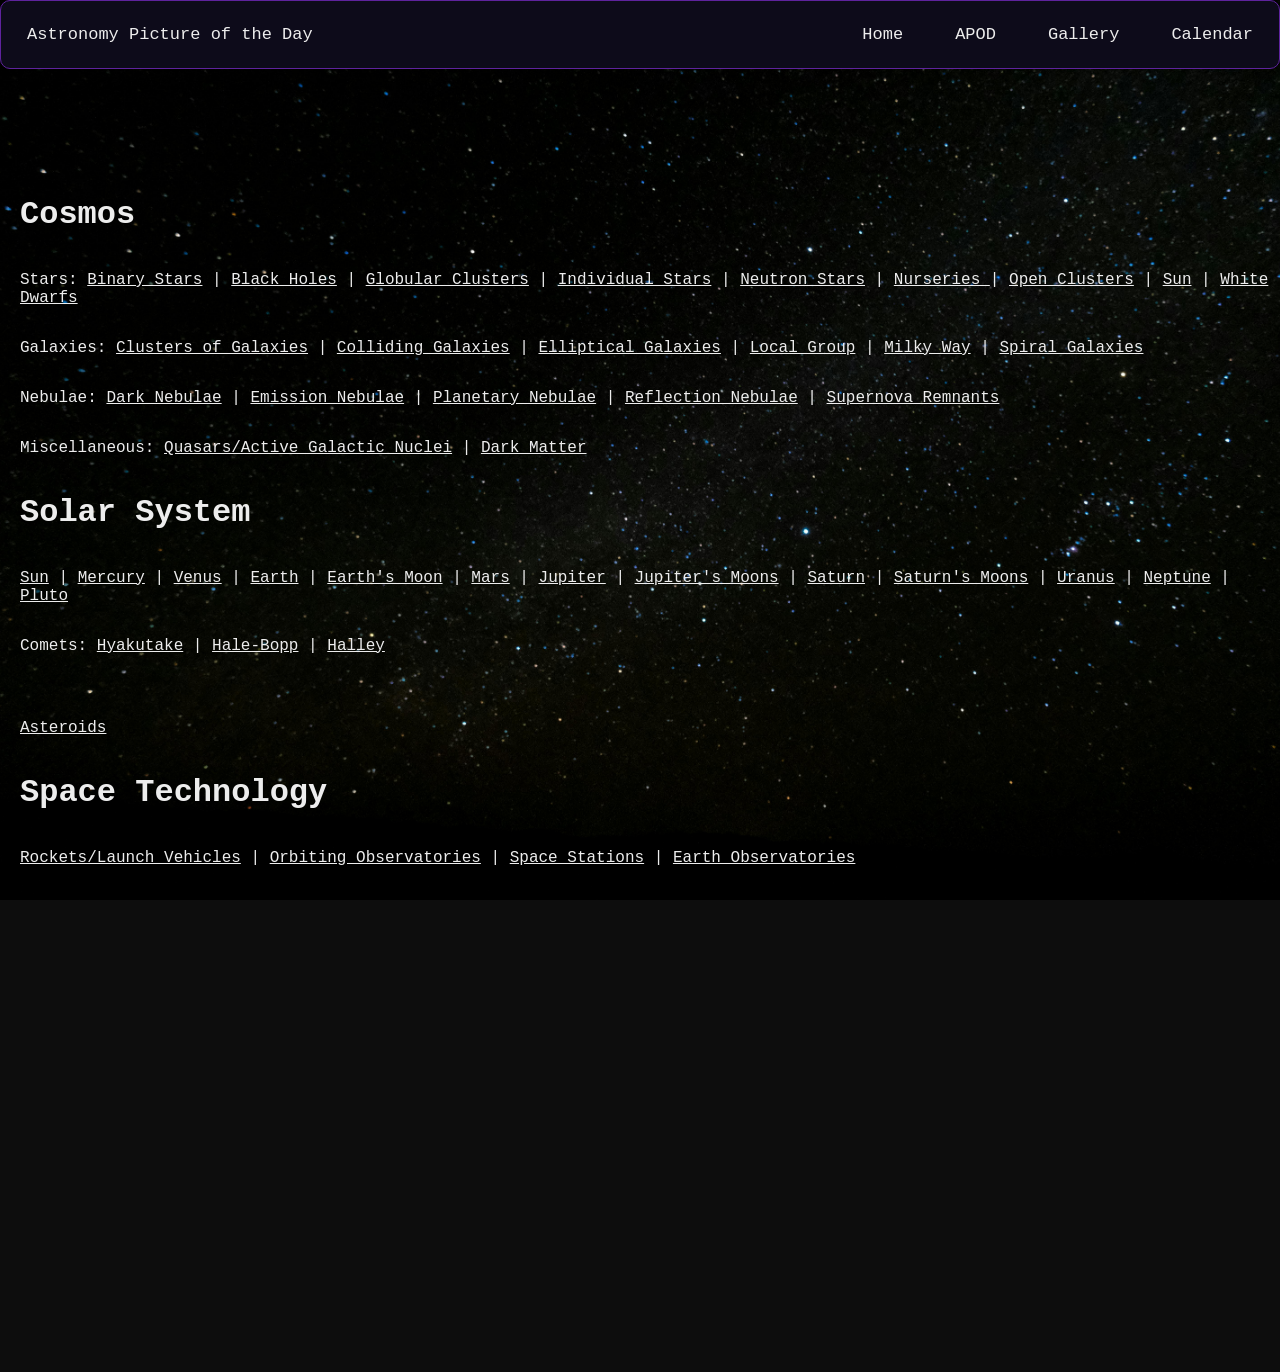
<file: index.html>
<!DOCTYPE html>
<html>
    <head>
        <meta charset="utf-8" lang="en-us">
        <link rel="stylesheet" href="styles.css">
        <title>APOD</title>       
    </head>
    <body>
        <header>
            <div class="nav-bar">
                <a href="home.html" id="icon">Astronomy Picture of the Day</a>
                <a href="calendar/2025.html" class="nav">Calendar</a>
                <a href="gallery.html" class="nav">Gallery</a>
                <a href="apod/1122025.html" class="nav">APOD</a>
                <a class="nav-selected" href="home.html">Home</a>
            </div>
        </header>

        <main>
            <div class="container">
                <div class="index">
                    <h1>Cosmos</h1>
                    <p>
                        Stars:
                        <a href="http://www.star.ucl.ac.uk/~apod/apod/binary_stars.html">Binary Stars</a> |
                        <a href="http://www.star.ucl.ac.uk/~apod/apod/black_holes.html">Black Holes</a> |
                        <a href="http://www.star.ucl.ac.uk/~apod/apod/globular_clusters.html">Globular Clusters</a> | 
                        <a href="http://www.star.ucl.ac.uk/~apod/apod/individual_stars.html">Individual Stars</a> |
                        <a href="http://www.star.ucl.ac.uk/~apod/apod/neutron_stars.html">Neutron Stars</a>  |
                        <a href="http://www.star.ucl.ac.uk/~apod/apod/stellar_nurseries.html">Nurseries </a> | 
                        <a href="http://www.star.ucl.ac.uk/~apod/apod/open_clusters.html">Open Clusters</a> |
                        <a href="http://www.star.ucl.ac.uk/~apod/apod/sun.html">Sun</a> |
                        <a href="http://www.star.ucl.ac.uk/~apod/apod/white_dwarfs.html">White Dwarfs</a> 
                    </p>
                    <p>
                        Galaxies:
                        <a href="http://www.star.ucl.ac.uk/~apod/apod/clusters_of_galaxies.html">Clusters of Galaxies</a> |
                        <a href="http://www.star.ucl.ac.uk/~apod/apod/colliding_galaxies.html">Colliding Galaxies</a> | 
                        <a href="http://www.star.ucl.ac.uk/~apod/apod/elliptical_galaxies.html">Elliptical Galaxies</a> |
                        <a href="http://www.star.ucl.ac.uk/~apod/apod/local_group.html">Local Group</a> |
                        <a href="http://www.star.ucl.ac.uk/~apod/apod/milky_way.html">Milky Way</a> |
                        <a href="http://www.star.ucl.ac.uk/~apod/apod/spiral_galaxies.html">Spiral Galaxies</a>  
                    </p>
                    <p>Nebulae:
                        <a href="http://www.star.ucl.ac.uk/~apod/apod/dark_nebulae.html">Dark Nebulae</a> |	
                        <a href="http://www.star.ucl.ac.uk/~apod/apod/emission_nebulae.html">Emission Nebulae</a> |
                        <a href="http://www.star.ucl.ac.uk/~apod/apod/planetary_nebulae.html">Planetary Nebulae</a> |
                        <a href="http://www.star.ucl.ac.uk/~apod/apod/reflection_nebulae.html">Reflection Nebulae</a> |
                        <a href="http://www.star.ucl.ac.uk/~apod/apod/supernova_remnants.html">Supernova Remnants</a>
                    </p>
                    <p>
                        Miscellaneous:
                        <a href="http://www.star.ucl.ac.uk/~apod/apod/quasars.html">Quasars/Active Galactic Nuclei</a> |
                        <a href="http://www.star.ucl.ac.uk/~apod/apod/dark_matter.html">Dark Matter</a>
                    </p>
                <h1>Solar System</h1>
                    <p>
                        <a href="http://www.star.ucl.ac.uk/~apod/apod/sun.html">Sun</a> | 
                        <a href="http://www.star.ucl.ac.uk/~apod/apod/mercury.html">Mercury</a>  |
                        <a href="http://www.star.ucl.ac.uk/~apod/apod/venus.html">Venus</a> |
                        <a href="http://www.star.ucl.ac.uk/~apod/apod/earth.html">Earth</a> |
                        <a href="http://www.star.ucl.ac.uk/~apod/apod/moon.html">Earth's Moon</a> | 
                        <a href="http://www.star.ucl.ac.uk/~apod/apod/mars.html">Mars</a> |
                        <a href="http://www.star.ucl.ac.uk/~apod/apod/jupiter.html">Jupiter</a> |
                        <a href="http://www.star.ucl.ac.uk/~apod/apod/jupiter_moons.html">Jupiter's Moons</a> |
                        <a href="http://www.star.ucl.ac.uk/~apod/apod/saturn.html">Saturn</a>  |
                        <a href="http://www.star.ucl.ac.uk/~apod/apod/saturn_moons.html">Saturn's Moons</a> |
                        <a href="http://www.star.ucl.ac.uk/~apod/apod/uranus.html">Uranus</a>  |
                        <a href="http://www.star.ucl.ac.uk/~apod/apod/neptune.html">Neptune</a>  |
                        <a href="http://www.star.ucl.ac.uk/~apod/apod/pluto.html">Pluto</a>
                    </p>
                    <p>
                        Comets:
                        <a href="http://www.star.ucl.ac.uk/~apod/apod/hyakutake.html">Hyakutake</a> |
                        <a href="http://www.star.ucl.ac.uk/~apod/apod/hale_bopp.html">Hale-Bopp</a> |
                        <a href="http://www.star.ucl.ac.uk/~apod/apod/halley.html">Halley</a> </p><p>
                    </p>
                    <p>
                        <a href="http://www.star.ucl.ac.uk/~apod/apod/asteroids.html">Asteroids</a>
                    </p>
                <h1>Space Technology</h1>
                    <p>
                        <a href="http://www.star.ucl.ac.uk/~apod/apod/rockets.html">Rockets/Launch Vehicles</a> |
                        <a href="http://www.star.ucl.ac.uk/~apod/apod/orbiting_observatories.html">Orbiting Observatories</a> | 
                        <a href="http://www.star.ucl.ac.uk/~apod/apod/space_stations.html">Space Stations</a> |
                        <a href="http://www.star.ucl.ac.uk/~apod/apod/earth_observatories.html">Earth Observatories </a> 
                    </p>
                <h1>People</h1>
                    <p>
                        <a href="http://www.star.ucl.ac.uk/~apod/apod/scientists.html">Scientists</a> |
                        <a href="http://www.star.ucl.ac.uk/~apod/apod/astronauts.html">Astronauts</a> 
                    </p>
                <h1>Sky</h1>
                    <p>
                        <a href="http://www.star.ucl.ac.uk/~apod/apod/messier.html">Messier Objects</a>  |
                        <a href="http://www.star.ucl.ac.uk/~apod/apod/index/SkyView.html">Sky Views</a>
                    </p>
                </div>
            <div class="footer">
                    <hr>
                    <p>
                        <a href="http://www.star.ucl.ac.uk/~apod/apod/archivepix.html">Archive</a> |
                        <a href="submissions.html">Submissions</a> |
                        <a href="index.html">Index</a> |
                        <a href="search.html">Search</a> |
                        <a href="calendar/2025.html">Calendar</a> |
                        <a href="education.html">Education</a> |
                        <a href="about_apod.html">About APOD</a> |
                        <a href="https://asterisk.apod.com/viewtopic.php?t=44708">Discuss</a>
                    </p>

                    <hr>
                    <p>
                        <b>Authors & editors: </b>
                        <a href="http://www.phy.mtu.edu/faculty/Nemiroff.html">Robert Nemiroff</a>
                        (
                            <a href="http://www.phy.mtu.edu/">MTU</a>
                        )
                        &
                        <a href="https://antwrp.gsfc.nasa.gov/htmltest/jbonnell/www/bonnell.html">Jerry Bonnell</a>
                        (
                            <a href="http://www.astro.umd.edu/">UMCP</a>
                        )
                    </p>
                    <p>
                        <b>NASA Official: </b>
                        Amber Straughn.
                        <a href="http://www.star.ucl.ac.uk/~apod/apod/lib/about_apod.html#srapply">Specific rights apply</a>.
                    </p>
                    <p>
                    <a href="https://www.nasa.gov/about/highlights/HP_Privacy.html">NASA Web Privacy</a>,
                    <a href="https://www.nasa.gov/general/accessibility/">Accessibility</a>,
                    <a href="https://www.nasa.gov/privacy/">Notices</a>;
                    </p>
                    <p>
                        <b>A service of: </b>
                        <a href="https://astrophysics.gsfc.nasa.gov/">ASD</a> at 
                        <a href="https://www.nasa.gov/">NASA</a> /
                        <a href="https://www.nasa.gov/centers/goddard/">GSFC</a>,
                    </p>
                    <p>
                        <a href="https://science.nasa.gov/learners">NASA Science Activation</a> 
                        <b>&</b>
                    </p>
                    <p>
                        <a href="http://www.mtu.edu/">Michigan Tech. U.</a> 
                    </p>
                    <p>
                        ©️ 2025 sagedontgo.
                    </p>
                </div>
            </div>

            
        </main>

    </body>
</html>
</file>
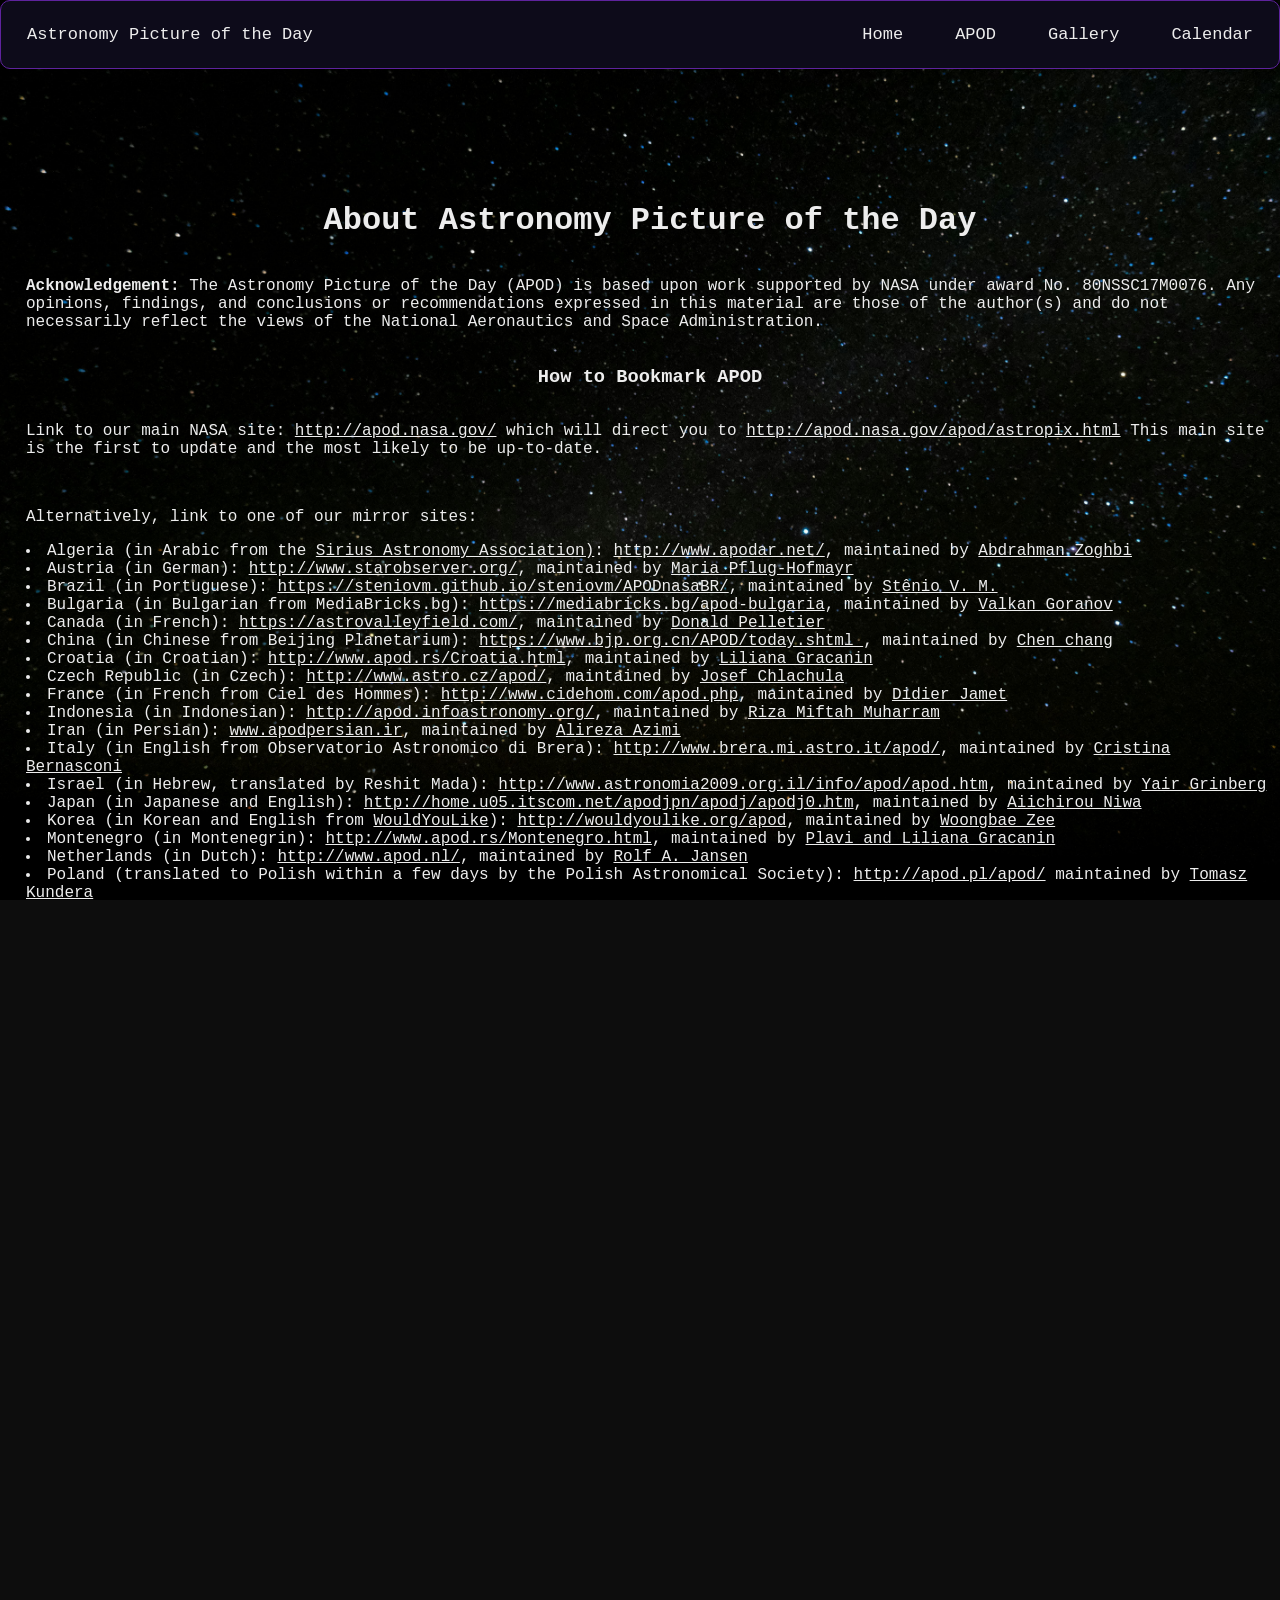
<file: about_apod.html>
<!DOCTYPE html>
<html>
    <head>
        <meta charset="utf-8" lang="en-us">
        <link rel="stylesheet" href="styles.css">
        <title>APOD</title>       
    </head>
    <body>
        <header>
            <div class="nav-bar">
                <a href="home.html" id="icon">Astronomy Picture of the Day</a>
                <a href="calendar/2025.html" class="nav">Calendar</a>
                <a href="gallery.html" class="nav">Gallery</a>
                <a href="apod/1122025.html" class="nav">APOD</a>
                <a class="nav-selected" href="home.html">Home</a>
            </div>
        </header>

        <main>
            <div class="container">
                <div class="about-apod">
                    <h1>About Astronomy Picture of the Day</h1>
                    <p><b>Acknowledgement:</b> The Astronomy Picture of the Day (APOD) is based upon work supported by NASA under award No. 80NSSC17M0076. Any opinions, findings, and conclusions or recommendations expressed in this material are those of the author(s) and do not necessarily reflect the views of the National Aeronautics and Space Administration.</p>
                    <h3>How to Bookmark APOD</h3>
                    <p>Link to our main NASA site: <a href="http://apod.nasa.gov/">http://apod.nasa.gov/</a> which will direct you to <a href=http://apod.nasa.gov/apod/astropix.html>http://apod.nasa.gov/apod/astropix.html</a> This main site is the first to update and the most likely to be up-to-date.</p>
                    <br>
                    <p>Alternatively, link to one of our mirror sites:</p>
                    <li> Algeria (in Arabic from the 
                    <a href="http://siriusalgeria.net/">Sirius Astronomy Association)</a>:
                    <a href="http://www.apodar.net/">http://www.apodar.net/</a>,
                    maintained by
                    <a href="mailto: azoghbi at astro dot umd dot edu">Abdrahman Zoghbi</a>

                    </li><li> Austria (in German):
                    <a href="http://www.starobserver.org/">http://www.starobserver.org/</a>,
                    maintained by
                    <a href="mailto:office at der-orion.com">Maria Pflug-Hofmayr</a><br>

                    </li><li> Brazil (in Portuguese):
                    <a href="https://steniovm.github.io/steniovm/APODnasaBR/">https://steniovm.github.io/steniovm/APODnasaBR/</a>,
                    maintained by <a href="mailto: steniovm@gmail.com">Stênio V. M.</a><br>

                    </li><li> Bulgaria (in Bulgarian from MediaBricks.bg):
                    <a href="https://mediabricks.bg/apod-bulgaria">https://mediabricks.bg/apod-bulgaria</a>,
                    maintained by <a href="mailto: gvalkan at mediabricks.bg">Valkan Goranov</a><br>

                    </li><li> Canada (in French):
                    <a href="https://astrovalleyfield.com/">https://astrovalleyfield.com/</a>,
                    maintained by
                    <a href="mailto: pelletierdonald806@gmail.com">Donald Pelletier</a> <br>

                    </li><li> China (in Chinese from Beijing Planetarium):
                    <a href="https://www.bjp.org.cn/APOD/today.shtml">https://www.bjp.org.cn/APOD/today.shtml </a>,
                    maintained by
                    <a href="mailto: cc604.zj at gmail.com">Chen chang</a><br>

                    </li><li> Croatia (in Croatian):
                    <a href="http://www.apod.rs/Croatia.html">http://www.apod.rs/Croatia.html</a>, maintained by
                    <a href="http://abload.de/img/zel-prevodilaci2u5o.jpg">Liliana Gracanin</a>

                    </li><li> Czech Republic (in Czech):
                    <a href="http://www.astro.cz/apod/">http://www.astro.cz/apod/</a>, maintained by
                    <a href="mailto:apod4jch at astro.cz">Josef Chlachula</a><br>

                    </li><li> France (in French from Ciel des Hommes):
                    <a href="http://www.cidehom.com/apod.php">http://www.cidehom.com/apod.php</a>,
                    maintained by <a href="mailto: jamet.didier at gmail.com">Didier Jamet</a><br>

                    </li><li> Indonesia (in Indonesian):
                    <a href="http://apod.infoastronomy.org/">http://apod.infoastronomy.org/</a>,
                    maintained by <a href="mailto: riza.official at outlook.com">Riza Miftah Muharram</a><br>

                    </li><li> Iran (in Persian):
                    <a href="https://www.apodpersian.ir/">www.apodpersian.ir</a>,
                    maintained by
                    <a href="mailto: a.azimia at gmail.com">Alireza Azimi</a><br>

                    </li><li> Italy (in English from Observatorio Astronomico di Brera):
                    <a href="http://www.brera.mi.astro.it/apod/">http://www.brera.mi.astro.it/apod/</a>, maintained by
                    <a href="mailto: cristina.bernasconi at brera.inaf.it">Cristina Bernasconi</a><br>

                    </li><li> Israel (in Hebrew, translated by Reshit Mada):
                    <a href="http://www.astronomia2009.org.il/info/apod/apod.htm">http://www.astronomia2009.org.il/info/apod/apod.htm</a>,
                    maintained by 
                    <a href="mailto: yair at reshitmada.org">Yair Grinberg</a>

                    </li><li> Japan (in Japanese and English):
                    <a href="http://home.u05.itscom.net/apodjpn/apodj/apodj0.htm">http://home.u05.itscom.net/apodjpn/apodj/apodj0.htm</a>, maintained by
                    <a href="mailto:apodjpn at n08.itscom.net">Aiichirou Niwa</a>

                    </li><li> Korea (in Korean and English from <a href="http://wouldyoulike.org/">WouldYouLike</a>):
                    <a href="http://wouldyoulike.org/apod">http://wouldyoulike.org/apod</a>, maintained by 
                    <a href="mailto: wim0705 at naver dot com">Woongbae Zee</a>

                    </li><li> Montenegro (in Montenegrin): 
                    <a href="http://www.apod.rs/Montenegro.html">http://www.apod.rs/Montenegro.html</a>, maintained by
                    <a href="http://abload.de/img/pf-prevodilacqrs57.jpg">Plavi and Liliana Gracanin</a>

                    </li><li> Netherlands (in Dutch):
                    <a href="http://www.apod.nl/">http://www.apod.nl/</a>, maintained by
                    <a href="http://www.public.asu.edu/~rjansen/">Rolf A. Jansen</a>

                    </li><li> Poland (translated to Polish within a few days 
                    by the Polish Astronomical Society): 
                    <a href="http://apod.pl/apod/">http://apod.pl/apod/</a> maintained by
                    <a href="mailto:kundera at oa.uj.edu.pl">Tomasz Kundera</a><br>

                    </li><li> Russia (in Russian from Astronet.ru):
                    <a href="http://www.astronet.ru/db/apod.html">http://www.astronet.ru/db/apod.html</a> maintained by
                    <a href="mailto: oleg at sai.msu.su">Oleg Bartunov</a><br>

                    </li><li> Serbia (in Serbian):
                    <a href="http://www.apod.rs/">http://www.apod.rs/</a>, maintained by
                    <a href="http://www.apod.rs/Prevodilac.html">Liliana Gracanin</a><br>

                    </li><li> Slovenia (in Slovenian):
                    <a href="http://apod.fmf.uni-lj.si/">http://apod.fmf.uni-lj.si/</a>, maintained by
                    <a href="mailto:herman.mikuz at fmf.uni-lj.si">Herman Mikuz</a><br>

                    </li><li> Spain (in Catalan):
                    <a href="http://www.apod.cat/">http://www.apod.cat/</a>
                    maintained by
                    <a href="http://www.xavierberenguer.net/">Xavier Berenguer</a>

                    </li><li> Spain (in Spanish):
                    <a href="http://observatorio.info/">http://observatorio.info </a>
                    maintained by
                    <a href="mailto:info at observatorio.info">Alex Dantart</a>
                    (<a href="http://astrored.org/">AstroRed</a>)

                    </li><li> Syria (in Arabic from <a href="https://www.etabits.com/">EtaBits Webs</a>):
                    <a href="https://apod.me/">https://apod.me/</a>,
                    maintained by <a href="https://www.aularon.com/">Hasan Arous</a>

                    </li><li> Taiwan (in Chinese):
                    <a href="http://sprite.phys.ncku.edu.tw/astrolab/mirrors/apod/apod.html">http://sprite.phys.ncku.edu.tw/astrolab/mirrors/apod/apod.html</a>,<br>
                    and (in English):
                    <a href="http://sprite.phys.ncku.edu.tw/astrolab/mirrors/apod_e/apod.html">http://sprite.phys.ncku.edu.tw/astrolab/mirrors/apod_e/apod.html</a> 
                    maintained by <a href="mailto:alfred at ncku.edu.tw">Alfred B.-C. Chen</a><br>

                    </li><li> Taiwan (in Taiwanese from Taiwan Astronomical Research Alliance):
                    <a href="https://www.apod.tw/">https://www.apod.tw/</a>,
                    maintained by <a href="mailto: altsai at astro.ncu.edu.tw">An-Li Tsai</a><br>

                    </li><li> Turkey (in Turkish):
                    <a href="https://www.uzaydanhaberler.com/category/gorsel/apod/">https://www.uzaydanhaberler.com/category/gorsel/apod/</a>
                    maintained by <a href="mailto: alpergokce at uzaydanhaberler.com">Alper Gokce</a><br>

                    </li><li> Turkey (in Turkish from evrimagaci.org):
                    <a href="https://evrimagaci.org/apod/bugun">https://evrimagaci.org/apod/bugun/</a>
                    maintained by <a href="mailto: info at evrimagaci.org">Çağrı Mert Bakırcı</a><br>

                    </li><li> Ukraine (in Ukrainian from Odessa National Maritime University): 
                    <a href="http://astronomy.pp.ua/">http://astronomy.pp.ua/</a>,
                    maintained by
                    <a href="mailto: bvv_2004 at ua.fm">Vitalii Breus</a><br>

                    </li><li> United Kingdom (University College London):
                    <a href="http://www.star.ucl.ac.uk/~apod/apod/astropix.html">http://www.star.ucl.ac.uk/~apod/apod/astropix.html</a>,
                    maintained by <a href="mailto:idh at star.ucl.ac.uk">Ian Howarth</a><br>
                    <h3>New Media APOD-Related Content</h3>
                        </p><li> Discussion Board:
                        <a href="https://asterisk.apod.com/">Starship Asterisk</a> maintained by
                        <a href="mailto: nemiroff at mtu dot edu">Robert Nemiroff</a><br>

                        </li><li> Email Delivery:
                        <a href="http://apodemail.appspot.com/">http://apodemail.appspot.com/</a>
                        maintained by 
                        <a href="mailto: greg.tracy at att dot net">Greg Tracy</a><br>

                        </li><li> RSS Feed:
                        <a href="http://antwrp.gsfc.nasa.gov/apod.rss">http://antwrp.gsfc.nasa.gov/apod.rss</a> maintained by 
                        <a href="http://science.gsfc.nasa.gov/sed/index.cfm">NASA ASD</a><br>

                        </li><li> RSS Feed:
                        <a href="https://apod.com/feed.rss">https://apod.com/feed.rss</a> maintained by
                        <a href="http://www.star.ucl.ac.uk/~apod/apod/lib/arous.hasan%20dot%20gmail.com">Hasan Arous</a><br>

                        </li><li> Podcasts:
                        via <a href="https://podcasts.apple.com/us/podcast/astronomy-photo-of-the-day-2019/id428500031">iTunes</a> and 
                        <a href="https://www.youtube.com/channel/UCWksELVw1LfYg6TiLQyjByw/featured">YouTube</a>. Commentary created by, and sites maintained by, 
                        <a href="mailto: rmwagner at hacc dot edu">Robert Wagner</a> (HACC)

                        </li><li> Read Aloud by Artifical Intelligence:
                        via <a href="https://www.youtube.com/channel/UCZepiiyNNbD2XL5sWnJBC_A">YouTube</a> created by <a href="https://videotizer.com/">Videotizer</a> 

                        </li><li> Alternative multi-APOD front page I:
                        via <a href="https://myuniversehub.com/">https://myuniversehub.com/</a> created and maintained by
                        <a href="mailto: im.saddik at edu.umi.ac.ma">Imad Saddik</a>

                        </li><li> Alternative APOD front page II: 
                        <a href="https://apod.akatgx.link/">https://apod.akatgx.link/</a> created and maintained by
                        <a href="mailto:contact@akatgx.link">Usaym Ben Salha</a>
                        <h4> Modern Formats </h4>

                        </li><li> 
                            <a href="https://myuniversehub.com/">My Universe Hub</a>
                            created and maintained by 
                            <a href="mailto: im.saddik at edu.umi.ac.ma">Imad Saddik</a>

                        </li><li> 
                            <a href="https://apod.akatgx.link/">Akatgx</a>
                            created and maintained  by 
                            <a href="mailto:contact@akatgx.link">Usaym Ben Salha</a>

                        </li><li> 	<a href="https://stellarsnap.space/">StellarSnap</a>
                            created and maintained by
                            <a href="mailto: ahmetyanpari @at@ gmail .dot. com">Ahmet Fatih Yanpar</a>


                        <h4> Social Media </h4>

                        </li><li> Facebook:
                        <ul> 
                        <li> Arabic:
                        <a href="https://www.facebook.com/APODArabic">https://www.facebook.com/APODArabic</a>
                        maintained by
                        <a href="https://apod.me/team">APOD Arabic Team</a> </li>
                        <li> English: 
                        <a href="http://www.facebook.com/AstronomyPictureOfTheDay">http://www.facebook.com/AstronomyPictureOfTheDay</a>
                        maintained by 
                        <a href="mailto: Paul dot Connelly at att dot net">Paul Connelly</a> </li>
                        <li> Catalan: 
                        <a href="https://www.facebook.com/apod.cat">https://www.facebook.com/apod.cat</a>
                        maintained by 
                        <a href="http://www.xavierberenguer.net/">Xavier Berenguer</a> </li>
                        <li> Portuguese:
                        <a href="https://www.facebook.com/apodbrasil/">https://www.facebook.com/apodbrasil/</a>
                        maintained by
                        <a href="mailto: rapha_oliveira1 at hotmail.com">Raphael Oliveira</a> &amp;
                        <a href="mailto: pcruz.astro at gmail.com">Patricia Cruz</a> </li>
                        <li> Spanish: 
                        <a href="https://www.facebook.com/apod.es.observatorio/">https://www.facebook.com/apod.es.observatorio/</a>
                        maintained by
                        <a href="mailto:info at observatorio.info">Alex Dantart</a>
                        (<a href="http://astrored.org/">AstroRed</a>) </li>
                        <li> Taiwanese:
                        <a href="https://www.facebook.com/APOD.Taigi">https://www.facebook.com/APOD.Taigi</a>,
                        maintained by <a href="mailto: altsai at astro.ncu.edu.tw">An-Li Tsai</a><br>
                        </li></ul>

                        </li><li> Instagram: 
                        <ul>
                        <li> Arabic: <a href="https://www.instagram.com/apod.arabic/">https://www.instagram.com/apod.arabic/</a> maintained by
                        <a href="https://apod.me/team">APOD Arabic Team</a> </li>
                        <li> English: <a href="https://instagram.com/astronomypicturesdaily">https://instagram.com/astronomypicturesdaily/</a> maintained by
                        <a href="mailto: worldwideyoungastronomers @at@ gmail .dot. com">Sydney Petz</a> </li>
                        <li> Indonesian: <a href="https://www.instagram.com/apod.id/">https://www.instagram.com/apod.id/</a> maintained by 
                        <a href="mailto: achmadardani7 @at@ gmail .dot. com">Achmad Ardani Prasha</a> </li> 
                        <li> Persian: <a href="https://www.instagram.com/avastarapod/">https://www.instagram.com/avastarapod/</a> maintained by 
                        <a href="mailto: mag.avastarco @at@ gmail.com">AvaStar Team</a></li>
                        <li> Portuguese: <a href="https://www.instagram.com/apodbrasil/">https://www.instagram.com/apodbrasil/</a> maintained by
                        <a href="mailto: navarete at gmail.com">Felipe Navarete</a> &amp;
                        <a href="mailto: joaquim.filho56 at gmail.com">Joaquim Farias</a> </li>
                        <li> Taiwanese:
                        <a href="https://www.instagram.com/apod_taigi/">https://www.instagram.com/apod_taigi/</a>,
                        maintained by <a href="mailto: altsai at astro.ncu.edu.tw">An-Li Tsai</a><br>
                        </li></ul>

                        </li><li> Twitter (X): 
                        <ul>
                        <li> Arabic: <a href="https://twitter.com/APODArabic">https://twitter.com/APODArabic</a> maintained by
                        <a href="https://apod.me/team">APOD Arabic Team</a></li>
                        <li> English: <a href="https://twitter.com/apod">https://twitter.com/apod/</a> maintained by 
                        <a href="mailto: okayali at mtu.edu">Ogetay Kayali</a></li>
                        <li> Portuguese: <a href="https://twitter.com/apod_brasil">https://twitter.com/apod_brasil</a> maintained by 
                        <a href="mailto: rap.oliveira at usp.br">Raphael Oliveira</a> &amp;
                        <a href="mailto: pcruz.astro at gmail.com">Patricia Cruz</a> </li>
                        <li> Taiwanese:
                        <a href="https://twitter.com/ApodTaigi">https://twitter.com/ApodTaigi</a>,
                        maintained by <a href="mailto: altsai at astro.ncu.edu.tw">An-Li Tsai</a><br>
                        </li></ul>

                        </li><li> Discord:
                        <ul>
                        <li>Discord Server: <a href="https://discord.gg/PRHFTvhVpm">https://discord.gg/PRHFTvhVpm</a> maintained by APOD Developmental Strategist
                        <a href="mailto: okayali at mtu dot edu">Ogetay Kayali</a> <br>
                        </li>
                        <li>
                        <a href="https://discord.gg/EV2Y4j732j">Discord Bot</a>: Developed and maintained by <a href="mailto: forsbergw82 at protonmail dot com">Will Forsberg</a>
                        </li>
                        <li> Special thanks to <a href="https://www.instagram.com/cosmocanada/">Max Melley</a> and Thomas Andaloro for their support during the creation of the server.
                        </li></ul>

                        </li><li> Flipboard:
                        <a href="https://flipboard.com/@APOD_NASA/">https://flipboard.com/@APOD_NASA/</a> maintained by
                        <a href="https://www.aularon.com/">Hasan Arous</a> <br>

                        </li><li> tumblr:
                        <a href="http://apod.tumblr.com/">http://apod.tumblr.com/</a> maintained by
                        <a href="https://twitter.com/trey/">Trey Piepmeier</a> <br>

                        </li><li> mastodon:
                        <a href="https://reentry.codl.fr/@apod">https://reentry.codl.fr/@apod</a> maintained by
                        <a href="mailto: codl at codl dot fr">Corentin Delcourt</a> <br>

                        </li><li> BlueSky:
                        <a href="https://bsky.app/profile/apod.shinyakato.dev">https://bsky.app/profile/apod.shinyakato.dev</a> maintained by
                        <a href="https://bsky.app/profile/shinyakato.dev">Shinya Kato</a> <br>

                        </li><li> Telegram:
                        <a href="https://t.me/apod_telegram">https://t.me/apod_telegram</a> maintained by
                        <a href="mailto: rauf.mostafazade at gmail.com">Rauf Mostafazade</a> <br>

                        </li><li> WhatsApp:
                        <a href="https://whatsapp.com/channel/0029VaE3m060VycE2fP9wm0W">https://whatsapp.com/channel/0029VaE3m060VycE2fP9wm0W</a> maintained by
                        <a href="mailto: rauf.mostafazade at gmail.com">Rauf Mostafazade</a> <br>

                        </li><li> Chrome browser extensions:
                        <a href="https://chrome.google.com/webstore/search/apod">Current list (free, user created and maintained)</a> <br>

                        <p>

                        </p></li><li> Astronomy Puzzle of the Day (web jigsaw): 
                        <a href="https://www.scigames.org/apps/webjigsaw2/">https://www.scigames.org/apps/webjigsaw2/"</a>
                        created and maintained by 
                        <a href="https://www.scigames.org/">SciGames.org</a> 
                        at <a href="https://www.spacescience.org/">SSI</a>
                        <br>


                        <h4> Mobile Platforms </h4>

                        </li><li> iPhone and iPad Applications:
                        <a href="https://www.apple.com/us/search/apod?src=serp">APOD listings in Apple App Store</a> <br> 

                        </li><li> Android Applications:
                        <a href="https://play.google.com/store/search?q=apod&amp;c=apps">APOD listings on Google Play</a> <br>

                        <p>
                        </p><hr>

                        <p>
                        <b>Astronomy Picture of the Day</b> (APOD) is originated, written, coordinated,
                        and edited since 1995 by Robert Nemiroff and Jerry Bonnell.
                        The <a href="http://www.star.ucl.ac.uk/~apod/apod/archivepix.html">APOD archive</a>
                        contains the largest collection of annotated astronomical
                        images on the internet.
                        </p><p>

                        APOD in general and the APOD site served from NASA specifically 
                        places links solely on
                        information content and does not endorse any commercial product nor guarantee 
                        claims or sales made on any linked pages.
                        APOD occasionally repeats images, in part to inform new readers the best of the older images. 
                        APOD occasionally reuses APOD text, in part to avoid restating a point that has
                        been well-stated on APOD before.
                        </p><p>

                        In real life, Bob and Jerry are two professional astronomers who spend most
                        of their time researching the universe.
                        Bob is a professor at 
                        <a href="http://www.phy.mtu.edu/">Michigan Technological University</a>
                        in Houghton, Michigan, USA, 
                        while Jerry is a scientist at NASA's Goddard Space Flight Center
                        in Greenbelt, Maryland USA. 
                        They are two married, mild and lazy guys
                        who might appear relatively normal to an unsuspecting guest.
                        Together, they have found new and unusual ways of annoying people such as 
                        <a href="http://antwrp.gsfc.nasa.gov/debate/debate.html">staging astronomical debates.</a>
                        Most people are surprised to learn that
                        they have developed the perfect
                        <a href="http://antwrp.gsfc.nasa.gov/htmltest/rjn_dig.html">random number generator.</a>
                        </p><p>

                        </p><hr>
                        <a name="srapply">
                        <b>About image permissions:</b></a><p><a name="srapply">
                        </a>

                        All the images on the APOD page are credited to the owner or
                        institution where they originated.
                        Some of the images are copyrighted and to use these
                        pictures publicly or commercially one must write to the owners for
                        permission.  For the copyrighted images, the copyright owner is identified
                        in the APOD credit line (please see the caption under the image),
                        along with a hyperlink to the owner's location.
                        NASA images are in the public domain,
                        <a href="http://www.nasa.gov/audience/formedia/features/MP_Photo_Guidelines.html">official guidelines for their use can be found here</a>.
                        For images credited to other owners/institutions,
                        please contact them directly for copyright and permissions questions.
                        </p><p>

                        Neither NASA nor APOD can grant permission to use copyrighted images.  For
                        use of these images, please write to the copyright owners.
                        </p><p>


                        </p><hr>

                        Do you enjoy APOD?  <b>Do you have a picture that would make a good APOD?</b>
                        If so, we would enjoy hearing from you.

                        Images are submitted by email to Robert Nemiroff and Jerry Bonnell 
                        as described on the 
                        <a href="http://apod.nasa.gov/apod/lib/apsubmit2015.html">APOD Submissions page</a>. 


                        In addition, they can be
                        <a href="http://asterisk.apod.com/viewtopic.php?f=29&amp;t=22034">posted
                        to this web site</a>.

                        Please note that by submitting your image to APOD, you are consenting for
                        your image to be used on APOD in all of its forms unless you explicitly 
                        note otherwise. 
                        These include mirror sites, 
                        world language mirror sites as listed above, 
                        new media mirror sites as listed above, yearly calendars, and  
                        direct APOD derivative products. <p>

                        Some notable images submitted to APOD may be displayed on one or all of the
                        following social media pages to help access their popularity: <br>
                        <b> Facebook: </b>
                        <a href="https://www.facebook.com/APOD.Sky">Sky</a> <br> 
                        <b> Instagram: </b> 
                        <a href="https://www.instagram.com/universe_view_screen/">Universe View Screen</a> <br> 
                        Some of APOD's social media sites and some APOD derivative products, such as Facebook, may post your image
                        next to commercial advertising. We do recommend 
                        that you include a small copyright notice in a corner of your 
                        submitted images.

                        </p><p>

                        Thank you for sharing the APOD experience!  We genuinely hope you have had 
                        an entertaining and educational few moments with us.    
                </div>
                <div class="footer">
                    <hr>
                    <p>
                        <a href="http://www.star.ucl.ac.uk/~apod/apod/archivepix.html">Archive</a> |
                        <a href="submissions.html">Submissions</a> |
                        <a href="index.html">Index</a> |
                        <a href="search.html">Search</a> |
                        <a href="calendar/2025.html">Calendar</a> |
                        <a href="education.html">Education</a> |
                        <a href="about_apod.html">About APOD</a> |
                        <a href="https://asterisk.apod.com/viewtopic.php?t=44708">Discuss</a>
                    </p>

                    <hr>
                    <p>
                        <b>Authors & editors: </b>
                        <a href="http://www.phy.mtu.edu/faculty/Nemiroff.html">Robert Nemiroff</a>
                        (
                            <a href="http://www.phy.mtu.edu/">MTU</a>
                        )
                        &
                        <a href="https://antwrp.gsfc.nasa.gov/htmltest/jbonnell/www/bonnell.html">Jerry Bonnell</a>
                        (
                            <a href="http://www.astro.umd.edu/">UMCP</a>
                        )
                    </p>
                    <p>
                        <b>NASA Official: </b>
                        Amber Straughn.
                        <a href="http://www.star.ucl.ac.uk/~apod/apod/lib/about_apod.html#srapply">Specific rights apply</a>.
                    </p>
                    <p>
                    <a href="https://www.nasa.gov/about/highlights/HP_Privacy.html">NASA Web Privacy</a>,
                    <a href="https://www.nasa.gov/general/accessibility/">Accessibility</a>,
                    <a href="https://www.nasa.gov/privacy/">Notices</a>;
                    </p>
                    <p>
                        <b>A service of: </b>
                        <a href="https://astrophysics.gsfc.nasa.gov/">ASD</a> at 
                        <a href="https://www.nasa.gov/">NASA</a> /
                        <a href="https://www.nasa.gov/centers/goddard/">GSFC</a>,
                    </p>
                    <p>
                        <a href="https://science.nasa.gov/learners">NASA Science Activation</a> 
                        <b>&</b>
                    </p>
                    <p>
                        <a href="http://www.mtu.edu/">Michigan Tech. U.</a> 
                    </p>
                    <p>
                        ©️ 2025 sagedontgo.
                    </p>
                </div>
            </div>
            
        </main>
    </body>
</html>
</file>
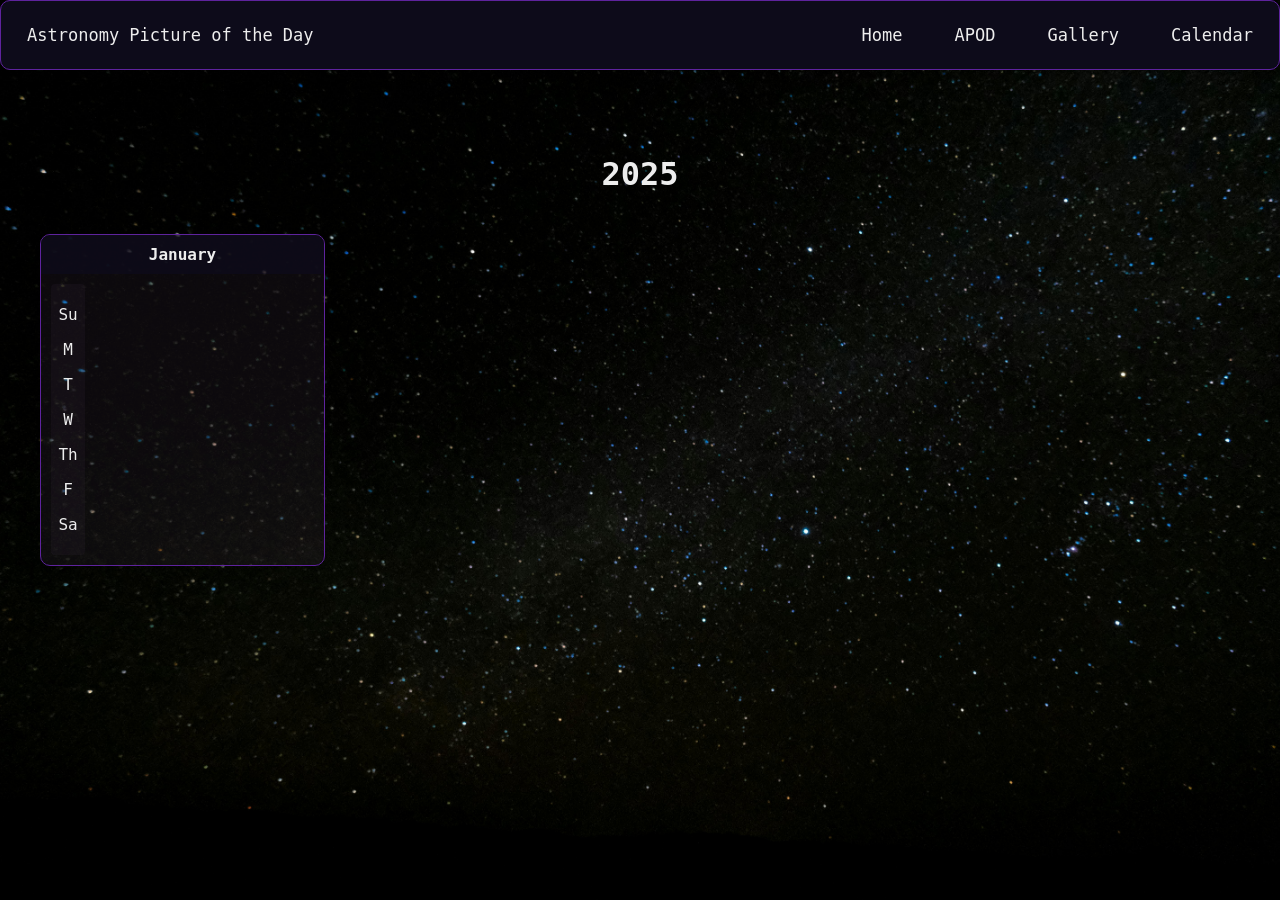
<file: calendar.html>
<!DOCTYPE html>
<html>
<head>
    <meta charset="utf-8">
    <link rel="stylesheet" href="styles.css">
    <title>Calendar</title>
</head>
<body>
    <header>
        <div class="nav-bar">
            <a href="index.html" id="icon">Astronomy Picture of the Day</a>
            <a href="calendar.html" class="nav-selected">Calendar</a>
            <a href="gallery.html" class="nav">Gallery</a>
            <a href="apod.html" class="nav">APOD</a>
            <a href="index.html" class="nav">Home</a>
        </div>
    </header>

    <main>
         <h1 class="calendar-year">2025</h1>
        <div class="calendar-container">
           <div class="calendar-item">
                <div class="calendar-month">
                    January
                </div>
                <div class="calendar-days">
                    <div class="calendar-weekday">
                        <p>Su</p>
                        <p>M</p>
                        <p>T</p>
                        <p>W</p>
                        <p>Th</p>
                        <p>F</p>
                        <p>Sa</p>
                    </div>
                </div>
           </div>
        </div>
    </main>
        <!-- <footer>
            
            <div class="footer">
                <p>
                    <a href="http://www.star.ucl.ac.uk/~apod/apod/archivepix.html">Archive</a> |
                    <a href="http://www.star.ucl.ac.uk/~apod/apod/lib/apsubmit2015.html">Submissions</a> |
                    <a href="http://www.star.ucl.ac.uk/~apod/apod/lib/aptree.html">Index</a> |
                    <a href="https://antwrp.gsfc.nasa.gov/cgi-bin/apod/apod_search">Search</a> |
                    <a href="http://www.star.ucl.ac.uk/~apod/apod/calendar/allyears.html">Calendar</a> |
                    <a href="http://www.star.ucl.ac.uk/~apod/apod/lib/edlinks.html">Education</a> |
                    <a href="http://www.star.ucl.ac.uk/~apod/apod/lib/edlinks.html">About APOD</a> |
                    <a href=http://www.star.ucl.ac.uk/~apod/apod/lib/edlinks.html>Discuss</a>
                </p>
                <p>
                    <b>Authors & editors: </b>
                    <a href="http://www.phy.mtu.edu/faculty/Nemiroff.html">Robert Nemiroff</a>
                    (
                        <a href="http://www.phy.mtu.edu/">MTU</a>
                    )
                    &
                    <a href="https://antwrp.gsfc.nasa.gov/htmltest/jbonnell/www/bonnell.html">Jerry Bonnell</a>
                    (
                        <a href="http://www.astro.umd.edu/">UMCP</a>
                    )
                </p>
                <p>
                    <b>NASA Official: </b>
                    Amber Straughn.
                    <a href="http://www.star.ucl.ac.uk/~apod/apod/lib/about_apod.html#srapply">Specific rights apply</a>.
                </p>
                <p>
                   <a href="https://www.nasa.gov/about/highlights/HP_Privacy.html">NASA Web Privacy</a>,
                   <a href="https://www.nasa.gov/general/accessibility/">Accessibility</a>,
                   <a href="https://www.nasa.gov/privacy/">Notices</a>;
                </p>
                <p>
                    <b>A service of: </b>
                    <a href="https://astrophysics.gsfc.nasa.gov/">ASD</a> at 
                    <a href="https://www.nasa.gov/">NASA</a> /
                    <a href="https://www.nasa.gov/centers/goddard/">GSFC</a>,
                </p>
                <p>
                    <a href="https://science.nasa.gov/learners">NASA Science Activation</a> 
                    <b>&</b>
                </p>
                <p>
                    <a href="http://www.mtu.edu/">Michigan Tech. U.</a> 
                </p>
                <p>
                    ©️ 2025 sagedontgo.
                </p>
            </div>
        </footer> -->
</body>
</html>
</file>
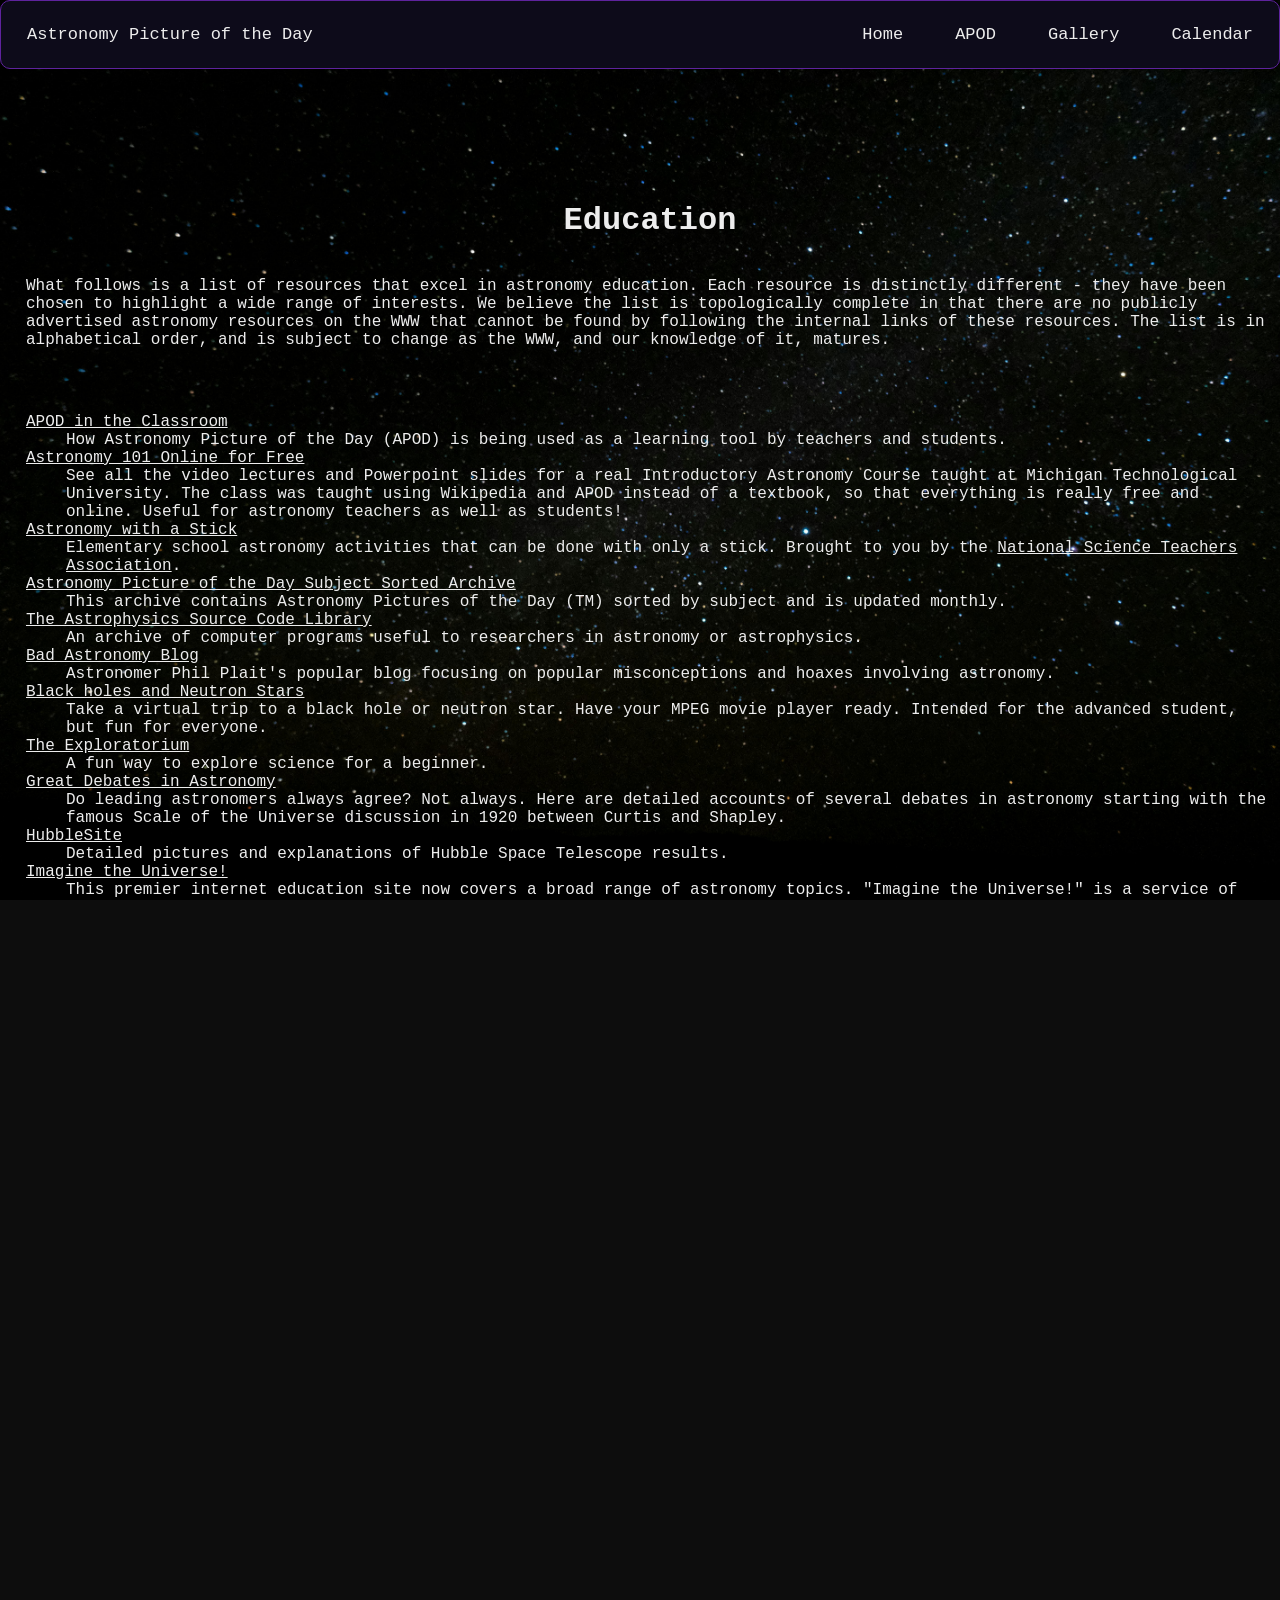
<file: education.html>
<!DOCTYPE html>
<html>
    <head>
        <meta charset="utf-8" lang="en-us">
        <link rel="stylesheet" href="styles.css">
        <title>APOD</title>       
    </head>
    <body>
        <header>
            <div class="nav-bar">
                <a href="home.html" id="icon">Astronomy Picture of the Day</a>
                <a href="calendar/2025.html" class="nav">Calendar</a>
                <a href="gallery.html" class="nav">Gallery</a>
                <a href="apod/1122025.html" class="nav">APOD</a>
                <a class="nav-selected" href="home.html">Home</a>
            </div>
        </header>

        <main>
            <div class="container">
                <div class="about-apod">
                    <h1>Education</h1>
                    <p>
                    What follows is a list of resources that excel in astronomy
                    education. Each resource is distinctly different - they have been chosen to
                    highlight a wide range of interests. We believe the list is topologically
                    complete in that there are no publicly advertised 
                    astronomy resources on the WWW that cannot be
                    found by following the internal links of these resources.  The list is in
                    alphabetical order, and is subject to change as the WWW, and our knowledge
                    of it, matures.  
                    </p>
                    <p> 

                    </p><dl>
                    <dt><a href="http://www.star.ucl.ac.uk/~apod/apod/lib/apodclass.html">APOD in the Classroom</a>
                    </dt><dd> How Astronomy Picture of the Day (APOD) is being used as a learning
                    tool by teachers and students.  

                    </dd><dt><a href="http://asterisk.apod.com/viewforum.php?f=24">Astronomy 101 Online for Free</a>
                    </dt><dd>See all the video lectures and Powerpoint slides for a real Introductory
                    Astronomy Course taught at Michigan Technological University.  The class was taught using Wikipedia and APOD instead of a textbook, so that everything is really free and online.  Useful for astronomy teachers as well as students!

                    </dd><dt><a href="http://www.nsta.org/publications/interactive/aws-din/aws.aspx">Astronomy with a Stick</a>
                    </dt><dd>Elementary school astronomy activities that can be done with
                    only a stick.  Brought to you by the 
                    <a href="http://www.nsta.org/">National Science Teachers Association</a>.

                    </dd><dt><a href="http://www.star.ucl.ac.uk/~apod/apod/lib/aptree.html">Astronomy Picture of the Day Subject Sorted
                    Archive</a>
                    </dt><dd>This archive contains Astronomy Pictures of the Day (TM)
                    sorted by subject and is updated monthly.

                    </dd><dt><a href="http://ascl.net/">The Astrophysics Source Code Library</a>
                    </dt><dd>An archive of computer programs useful to researchers in astronomy or
                    astrophysics. 

                    </dd><dt><a href="http://www.slate.com/blogs/bad_astronomy.html">Bad Astronomy Blog</a>
                    </dt><dd> Astronomer Phil Plait's popular blog focusing on popular misconceptions and hoaxes involving astronomy. 

                    </dd><dt><a href="http://antwrp.gsfc.nasa.gov/htmltest/rjn_bht.html">Black holes 
                    and Neutron Stars</a>
                    </dt><dd>Take a virtual trip to a black hole or neutron star.  Have your MPEG movie 
                    player ready.  Intended for the advanced student, but fun for everyone.

                    </dd><dt><a href="http://www.exploratorium.edu/">The Exploratorium</a>
                    </dt><dd>A fun way to explore science for a beginner. 

                    </dd><dt><a href="http://antwrp.gsfc.nasa.gov/debate/debate.html">
                    Great Debates in Astronomy</a>
                    </dt><dd> Do leading astronomers always agree?  Not always.  Here are
                    detailed accounts of several debates in astronomy starting with
                    the famous Scale of the Universe discussion in 1920 between Curtis
                    and Shapley.   

                    </dd><dt><a href="http://hubblesite.org/">HubbleSite</a>
                    </dt><dd>Detailed pictures and explanations of Hubble Space Telescope results.

                    </dd><dt><a href="http://imagine.gsfc.nasa.gov/">Imagine the Universe!</a>
                    </dt><dd>This premier internet education site now covers a broad range of
                    astronomy topics. "Imagine the Universe!" is a
                    service of the Laboratory for High Energy Astrophysics
                    at NASA/ Goddard Space Flight Centre.

                    </dd><dt><a href="http://nightsky.jpl.nasa.gov/">NASA Night Sky Network</a>
                    </dt><dd>Dream of seeing the moon, stars &amp; planets through a telescope?
                    The NASA Night Sky Network connects you to astronomy clubs
                    in the USA &amp; their public events.
                    <a href="http://www.nightskynetwork.org/">www.nightskynetwork.org</a>


                    </dd><dt><a href="http://spaceplace.nasa.gov/">The Space Place</a></dt><dd>
                    NASA's award-winning Web site for elementary age kids.  Games,
                    animations, projects, a cartoon talk show, and amazing facts related
                    to space and Earth science, technology, and NASA's missions of
                    discovery.  The Space Place is
                    also available in Spanish at <a href="http://spaceplace.nasa.gov/espanol">http://spaceplace.nasa.gov/espanol</a>.

                    </dd><dt><a href="http://asterisk.apod.com/index.php">Starship Asterisk*</a>
                    </dt><dd>Become an officer on a discussion board of astronomy enthusiasts that has a listing of the latest astronomy news stories, discussion of the present APOD, and the best and latest images submitted to APOD.

                    </dd><dt><a href="http://heasarc.gsfc.nasa.gov/docs/StarChild/">
                    StarChild: A Learning Centre for Young Astronomers</a>
                    </dt><dd>Intended primarily for ages 4-14, this site presents material
                    on the Solar System, the Universe, and other Space Stuff.
                    Produced by a collaboration of professional scientists
                    and educators it is one of the very few astronomy WWW sites for elementary
                    school readers.

                    </dd><dt><a href="http://www.universetoday.com/">Universe Today</a>
                    </dt><dd>A news site dedicated to astronomy and space.

                </div>
                                <div class="footer">
                    <hr>
                    <p>
                        <a href="http://www.star.ucl.ac.uk/~apod/apod/archivepix.html">Archive</a> |
                        <a href="submissions.html">Submissions</a> |
                        <a href="index.html">Index</a> |
                        <a href="search.html">Search</a> |
                        <a href="calendar/2025.html">Calendar</a> |
                        <a href="education.html">Education</a> |
                        <a href="about_apod.html">About APOD</a> |
                        <a href="https://asterisk.apod.com/viewtopic.php?t=44708">Discuss</a>
                    </p>

                    <hr>
                    <p>
                        <b>Authors & editors: </b>
                        <a href="http://www.phy.mtu.edu/faculty/Nemiroff.html">Robert Nemiroff</a>
                        (
                            <a href="http://www.phy.mtu.edu/">MTU</a>
                        )
                        &
                        <a href="https://antwrp.gsfc.nasa.gov/htmltest/jbonnell/www/bonnell.html">Jerry Bonnell</a>
                        (
                            <a href="http://www.astro.umd.edu/">UMCP</a>
                        )
                    </p>
                    <p>
                        <b>NASA Official: </b>
                        Amber Straughn.
                        <a href="http://www.star.ucl.ac.uk/~apod/apod/lib/about_apod.html#srapply">Specific rights apply</a>.
                    </p>
                    <p>
                    <a href="https://www.nasa.gov/about/highlights/HP_Privacy.html">NASA Web Privacy</a>,
                    <a href="https://www.nasa.gov/general/accessibility/">Accessibility</a>,
                    <a href="https://www.nasa.gov/privacy/">Notices</a>;
                    </p>
                    <p>
                        <b>A service of: </b>
                        <a href="https://astrophysics.gsfc.nasa.gov/">ASD</a> at 
                        <a href="https://www.nasa.gov/">NASA</a> /
                        <a href="https://www.nasa.gov/centers/goddard/">GSFC</a>,
                    </p>
                    <p>
                        <a href="https://science.nasa.gov/learners">NASA Science Activation</a> 
                        <b>&</b>
                    </p>
                    <p>
                        <a href="http://www.mtu.edu/">Michigan Tech. U.</a> 
                    </p>
                    <p>
                        ©️ 2025 sagedontgo.
                    </p>
                </div>
            </div>
            
        </main>
    </body>
</html>
</file>
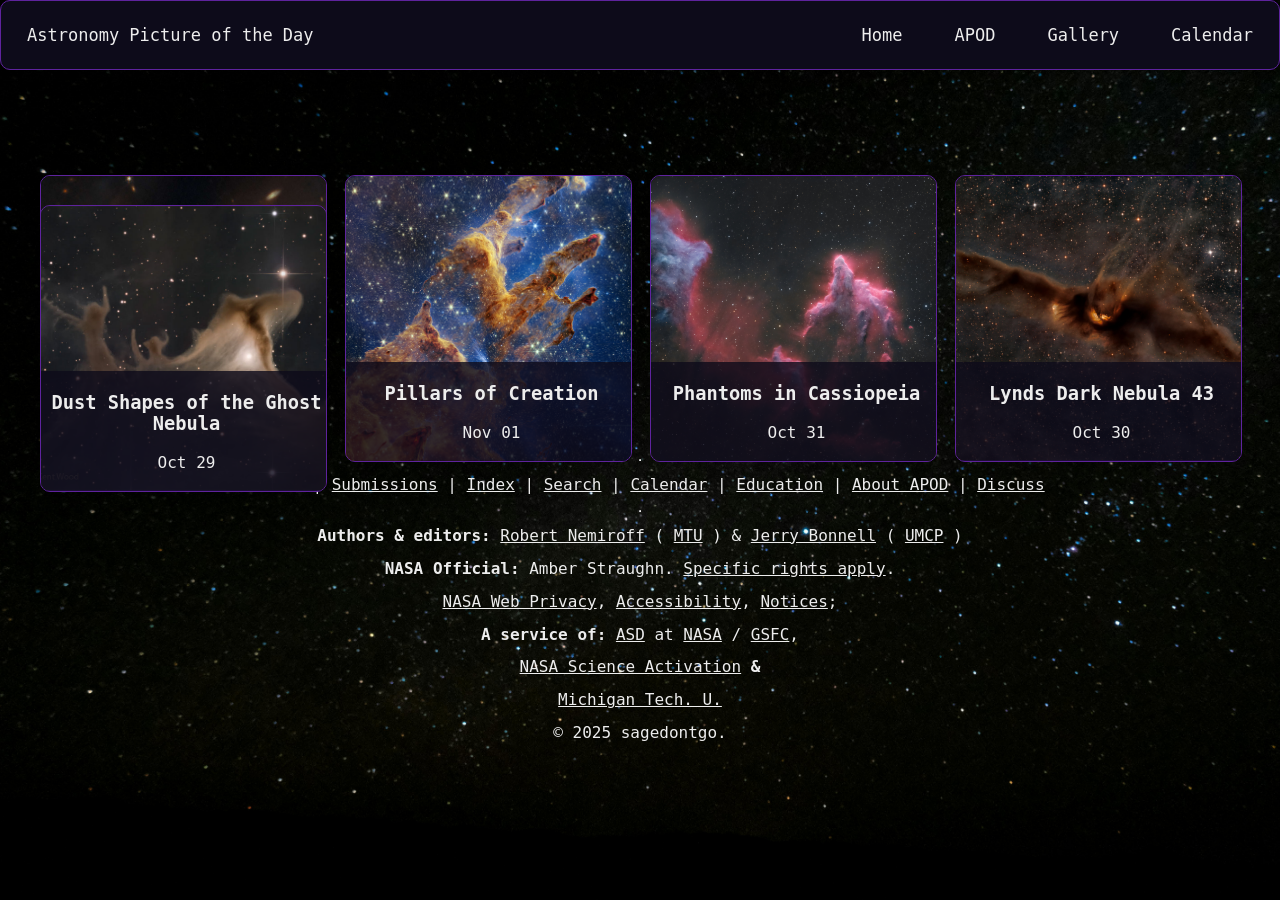
<file: gallery.html>
<!DOCTYPE html>
<html>
    <head>
        <meta charset="utf-8" lang="en-us">
        <link rel="stylesheet" href="styles.css">
        <title>Gallery</title>       
    </head>
    <body>
        <header>
            <div class="nav-bar">
                <a href="home.html" id="icon">Astronomy Picture of the Day</a>
                <a href="calendar/2025.html" class="nav">Calendar</a>
                <a href="gallery.html" class="nav">Gallery</a>
                <a href="apod/1122025.html" class="nav">APOD</a>
                <a class="nav-selected" href="home.html">Home</a>
            </div>
        </header>

        <main>
            <div class="gallery-container">
                <a href="apod/1122025.html">
                <div class="gallery-item" >
                    <img src="assets/img/1122025.jpg">
                    <div class="gallery-info">
                        <h3>IRAS 04302: Butterfly Disk Planet Formation</h3>
                        <p>Nov 02</p>
                    </div>
                </div>
                </a>
                
                <a href="apod/1112025.html">
                <div class="gallery-item" >
                    <img src="assets/img/1112025.png">
                    <div class="gallery-info">
                        <h3>Pillars of Creation</h3>
                        <p>Nov 01</p>
                    </div>
                </div>
                </a>

                <a href="apod/10312025.html">
                <div class="gallery-item" >
                    <img src="assets/img/10312025.png">
                    <div class="gallery-info">
                        <h3>Phantoms in Cassiopeia</h3>
                        <p>Oct 31</p>
                    </div>
                </div>
                </a>

                <a href="apod/10302025.html">
                <div class="gallery-item" >
                    <img src="assets/img/10302025.jpg">
                    <div class="gallery-info">
                        <h3>Lynds Dark Nebula 43</h3>
                        <p>Oct 30</p>
                    </div>
                </div>
                </a>

                <a href="apod/10292025.html">
                <div class="gallery-item" >
                    <img src="assets/img/10292025.jpg">
                    <div class="gallery-info">
                        <h3>Dust Shapes of the Ghost Nebula</h3>
                        <p>Oct 29</p>
                    </div>
                </div>
                </a>
            </div>
                <div class="footer">
                    <hr>
                    <p>
                        <a href="http://www.star.ucl.ac.uk/~apod/apod/archivepix.html">Archive</a> |
                        <a href="submissions.html">Submissions</a> |
                        <a href="index.html">Index</a> |
                        <a href="search.html">Search</a> |
                        <a href="calendar/2025.html">Calendar</a> |
                        <a href="education.html">Education</a> |
                        <a href="about_apod.html">About APOD</a> |
                        <a href="https://asterisk.apod.com/viewtopic.php?t=44708">Discuss</a>
                    </p>

                    <hr>
                    <p>
                        <b>Authors & editors: </b>
                        <a href="http://www.phy.mtu.edu/faculty/Nemiroff.html">Robert Nemiroff</a>
                        (
                            <a href="http://www.phy.mtu.edu/">MTU</a>
                        )
                        &
                        <a href="https://antwrp.gsfc.nasa.gov/htmltest/jbonnell/www/bonnell.html">Jerry Bonnell</a>
                        (
                            <a href="http://www.astro.umd.edu/">UMCP</a>
                        )
                    </p>
                    <p>
                        <b>NASA Official: </b>
                        Amber Straughn.
                        <a href="http://www.star.ucl.ac.uk/~apod/apod/lib/about_apod.html#srapply">Specific rights apply</a>.
                    </p>
                    <p>
                    <a href="https://www.nasa.gov/about/highlights/HP_Privacy.html">NASA Web Privacy</a>,
                    <a href="https://www.nasa.gov/general/accessibility/">Accessibility</a>,
                    <a href="https://www.nasa.gov/privacy/">Notices</a>;
                    </p>
                    <p>
                        <b>A service of: </b>
                        <a href="https://astrophysics.gsfc.nasa.gov/">ASD</a> at 
                        <a href="https://www.nasa.gov/">NASA</a> /
                        <a href="https://www.nasa.gov/centers/goddard/">GSFC</a>,
                    </p>
                    <p>
                        <a href="https://science.nasa.gov/learners">NASA Science Activation</a> 
                        <b>&</b>
                    </p>
                    <p>
                        <a href="http://www.mtu.edu/">Michigan Tech. U.</a> 
                    </p>
                    <p>
                        ©️ 2025 sagedontgo.
                    </p>
                </div>
        </main>
    </body>
</html>
</file>
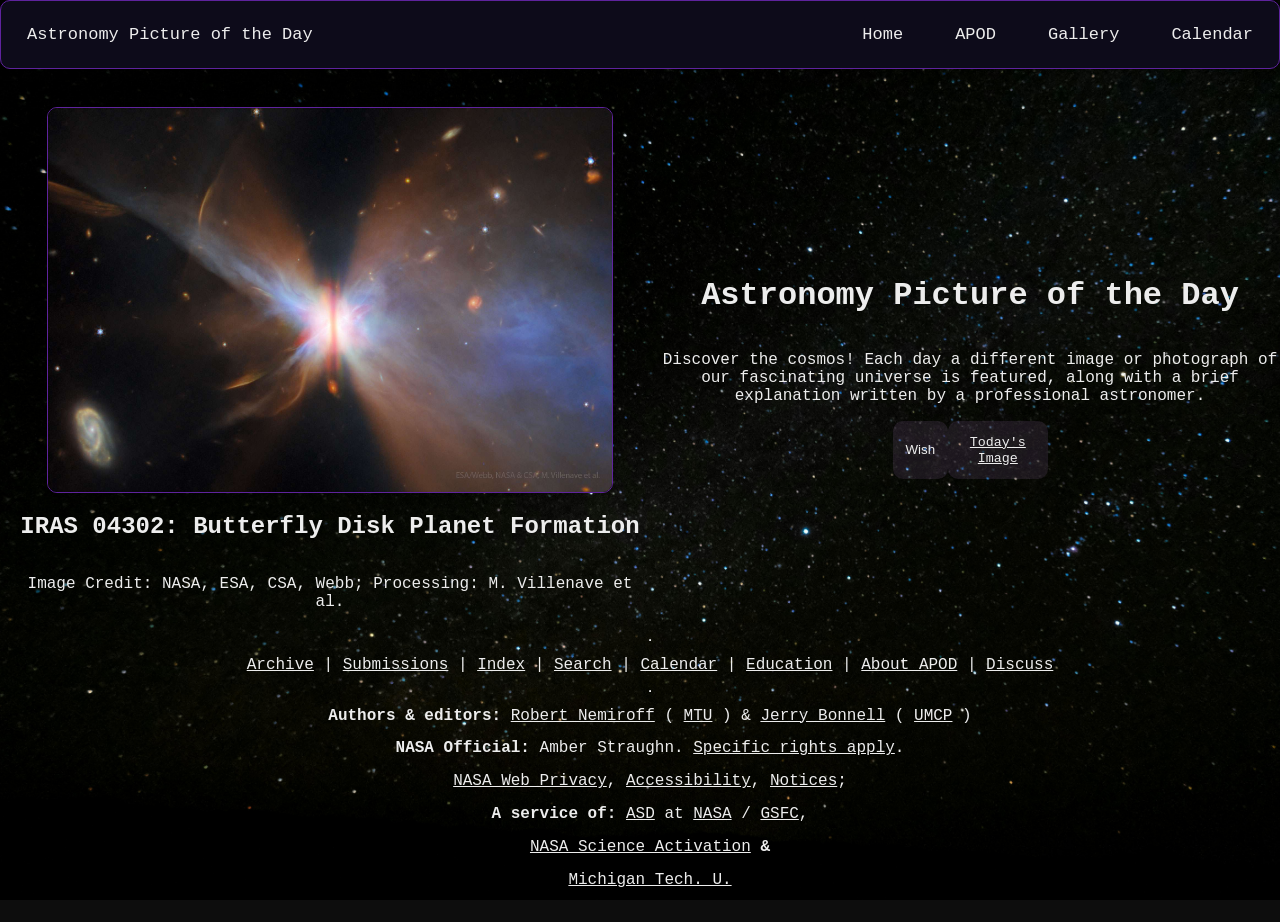
<file: home.html>
<!DOCTYPE html>
<html>
    <head>
        <meta charset="utf-8" lang="en-us">
        <link rel="stylesheet" href="styles.css">
        <title>APOD</title>       
    </head>
    <body>
        <header>
            <div class="nav-bar">
                <a href="home.html" id="icon">Astronomy Picture of the Day</a>
                <a href="calendar/2025.html" class="nav">Calendar</a>
                <a href="gallery.html" class="nav">Gallery</a>
                <a href="apod/1122025.html" class="nav">APOD</a>
                <a class="nav-selected" href="home.html">Home</a>
            </div>
        </header>

        <main>
            <div class="container">
                <div id="welcome">
                    <div class="column-container">
                            <img src="assets/img/main-page.jpg" alt="IRAS 04302: Butterfly Disk Planet Formation" class="image-container">
                            <h2>IRAS 04302: Butterfly Disk Planet Formation</h2>
                            <p>Image Credit: NASA, ESA, CSA, Webb; Processing: M. Villenave et al.</p>
                    </div>
                    <div class="column-container">
                        <h1>Astronomy Picture of the Day</h1>
                        <p>Discover the cosmos! Each day a different image or photograph of our fascinating universe is featured, along with a brief explanation written by a professional astronomer.</p>
                        <div class="buttons-container">
                            <button>Wish</button>
                            <button><a href="apod/1122025.html">Today's Image</a></button>
                        </div>
                    </div>
                </div>
                <div class="footer">
                    <hr>
                    <p>
                        <a href="http://www.star.ucl.ac.uk/~apod/apod/archivepix.html">Archive</a> |
                        <a href="submissions.html">Submissions</a> |
                        <a href="index.html">Index</a> |
                        <a href="search.html">Search</a> |
                        <a href="calendar/2025.html">Calendar</a> |
                        <a href="education.html">Education</a> |
                        <a href="about_apod.html">About APOD</a> |
                        <a href="https://asterisk.apod.com/viewtopic.php?t=44708">Discuss</a>
                    </p>

                    <hr>
                    <p>
                        <b>Authors & editors: </b>
                        <a href="http://www.phy.mtu.edu/faculty/Nemiroff.html">Robert Nemiroff</a>
                        (
                            <a href="http://www.phy.mtu.edu/">MTU</a>
                        )
                        &
                        <a href="https://antwrp.gsfc.nasa.gov/htmltest/jbonnell/www/bonnell.html">Jerry Bonnell</a>
                        (
                            <a href="http://www.astro.umd.edu/">UMCP</a>
                        )
                    </p>
                    <p>
                        <b>NASA Official: </b>
                        Amber Straughn.
                        <a href="http://www.star.ucl.ac.uk/~apod/apod/lib/about_apod.html#srapply">Specific rights apply</a>.
                    </p>
                    <p>
                    <a href="https://www.nasa.gov/about/highlights/HP_Privacy.html">NASA Web Privacy</a>,
                    <a href="https://www.nasa.gov/general/accessibility/">Accessibility</a>,
                    <a href="https://www.nasa.gov/privacy/">Notices</a>;
                    </p>
                    <p>
                        <b>A service of: </b>
                        <a href="https://astrophysics.gsfc.nasa.gov/">ASD</a> at 
                        <a href="https://www.nasa.gov/">NASA</a> /
                        <a href="https://www.nasa.gov/centers/goddard/">GSFC</a>,
                    </p>
                    <p>
                        <a href="https://science.nasa.gov/learners">NASA Science Activation</a> 
                        <b>&</b>
                    </p>
                    <p>
                        <a href="http://www.mtu.edu/">Michigan Tech. U.</a> 
                    </p>
                    <p>
                        ©️ 2025 sagedontgo.
                    </p>
                </div>
            </div>
        </main>
    </body>
</html>
</file>
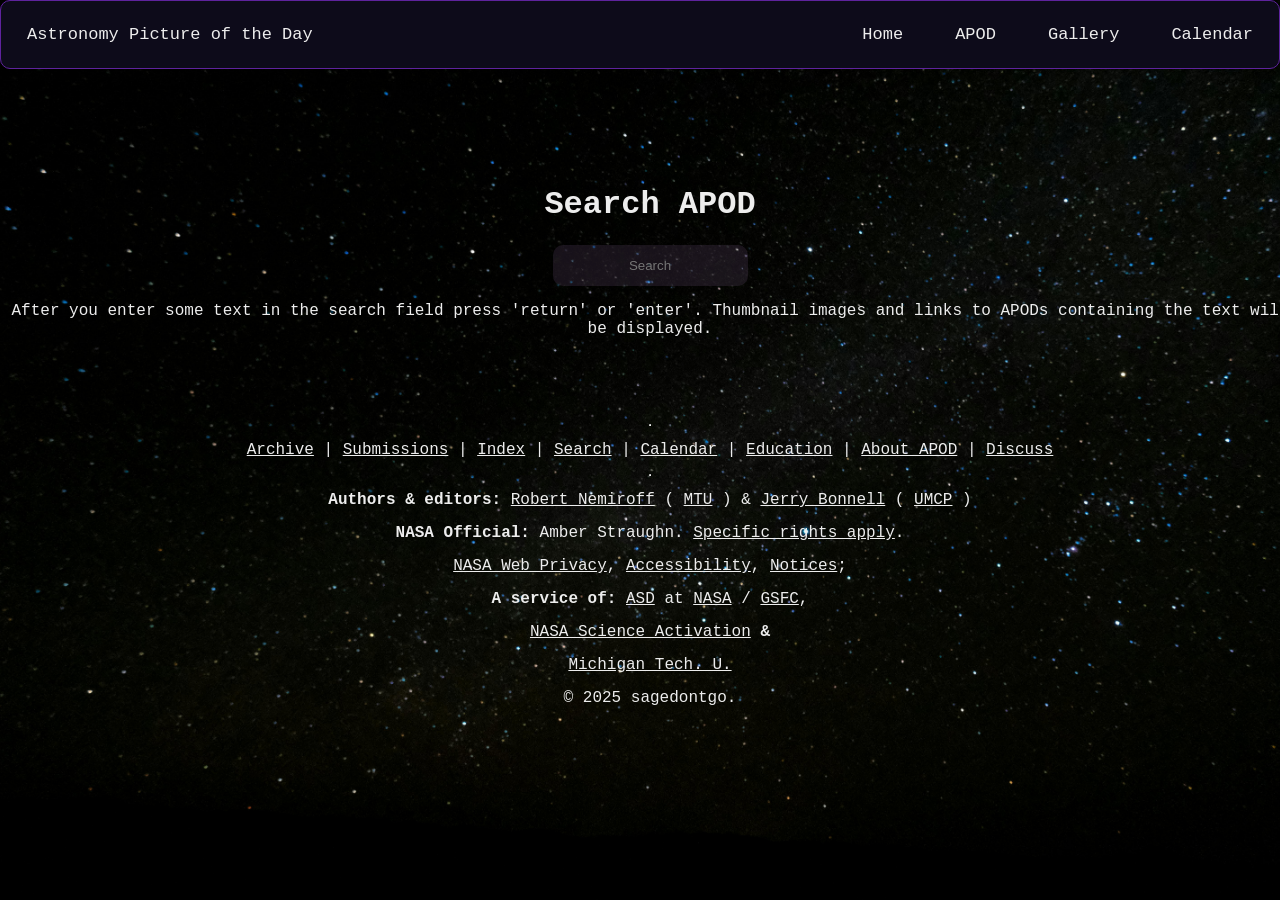
<file: search.html>
<!DOCTYPE html>
<html>
    <head>
        <meta charset="utf-8" lang="en-us">
        <link rel="stylesheet" href="styles.css">
        <title>APOD</title>       
    </head>
    <body>
        <header>
            <div class="nav-bar">
                <a href="home.html" id="icon">Astronomy Picture of the Day</a>
                <a href="calendar/2025.html" class="nav">Calendar</a>
                <a href="gallery.html" class="nav">Gallery</a>
                <a href="apod/1122025.html" class="nav">APOD</a>
                <a class="nav-selected" href="home.html">Home</a>
            </div>
        </header>

        <main>
            <div class="container">
                <div class="submissions">
                    <h1>Search APOD</h1>
                       <input class="button" type="text" placeholder="Search" ></input>
                    <p>After you enter some text in the search field press 'return' or 'enter'. Thumbnail images and links to APODs containing the text will be displayed.</p>
                </div>
                <div class="footer">
                    <hr>
                    <p>
                        <a href="http://www.star.ucl.ac.uk/~apod/apod/archivepix.html">Archive</a> |
                        <a href="submissions.html">Submissions</a> |
                        <a href="index.html">Index</a> |
                        <a href="search.html">Search</a> |
                        <a href="calendar/2025.html">Calendar</a> |
                        <a href="education.html">Education</a> |
                        <a href="about_apod.html">About APOD</a> |
                        <a href="https://asterisk.apod.com/viewtopic.php?t=44708">Discuss</a>
                    </p>

                    <hr>
                    <p>
                        <b>Authors & editors: </b>
                        <a href="http://www.phy.mtu.edu/faculty/Nemiroff.html">Robert Nemiroff</a>
                        (
                            <a href="http://www.phy.mtu.edu/">MTU</a>
                        )
                        &
                        <a href="https://antwrp.gsfc.nasa.gov/htmltest/jbonnell/www/bonnell.html">Jerry Bonnell</a>
                        (
                            <a href="http://www.astro.umd.edu/">UMCP</a>
                        )
                    </p>
                    <p>
                        <b>NASA Official: </b>
                        Amber Straughn.
                        <a href="http://www.star.ucl.ac.uk/~apod/apod/lib/about_apod.html#srapply">Specific rights apply</a>.
                    </p>
                    <p>
                    <a href="https://www.nasa.gov/about/highlights/HP_Privacy.html">NASA Web Privacy</a>,
                    <a href="https://www.nasa.gov/general/accessibility/">Accessibility</a>,
                    <a href="https://www.nasa.gov/privacy/">Notices</a>;
                    </p>
                    <p>
                        <b>A service of: </b>
                        <a href="https://astrophysics.gsfc.nasa.gov/">ASD</a> at 
                        <a href="https://www.nasa.gov/">NASA</a> /
                        <a href="https://www.nasa.gov/centers/goddard/">GSFC</a>,
                    </p>
                    <p>
                        <a href="https://science.nasa.gov/learners">NASA Science Activation</a> 
                        <b>&</b>
                    </p>
                    <p>
                        <a href="http://www.mtu.edu/">Michigan Tech. U.</a> 
                    </p>
                    <p>
                        ©️ 2025 sagedontgo.
                    </p>
                </div>
            </div>
            
        </main>
    </body>
</html>
</file>
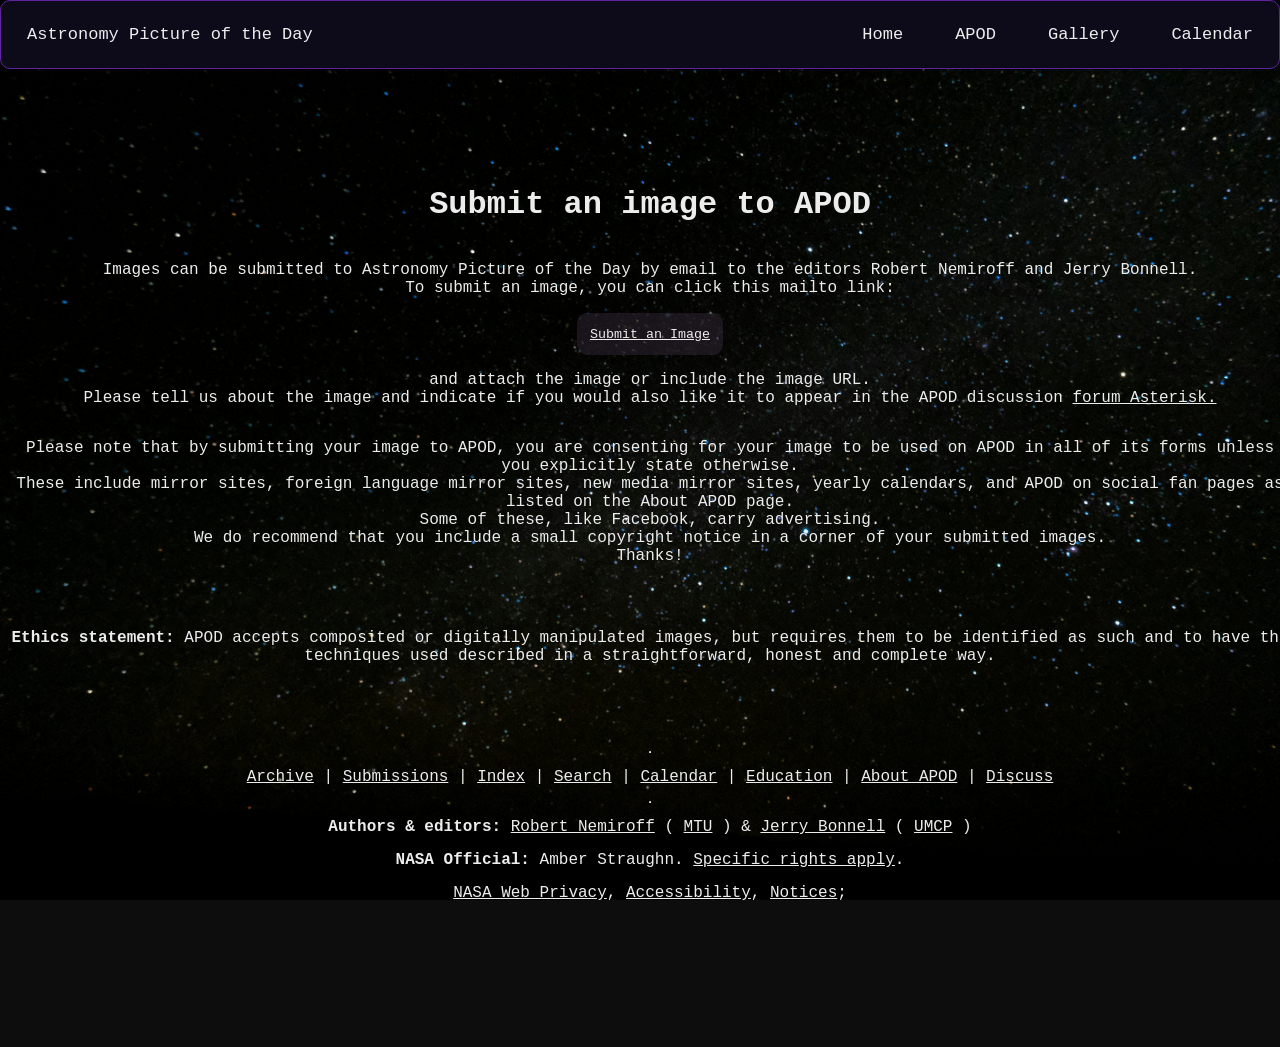
<file: submissions.html>
<!DOCTYPE html>
<html>
    <head>
        <meta charset="utf-8" lang="en-us">
        <link rel="stylesheet" href="styles.css">
        <title>APOD</title>       
    </head>
    <body>
        <header>
            <div class="nav-bar">
                <a href="home.html" id="icon">Astronomy Picture of the Day</a>
                <a href="calendar/2025.html" class="nav">Calendar</a>
                <a href="gallery.html" class="nav">Gallery</a>
                <a href="apod/1122025.html" class="nav">APOD</a>
                <a class="nav-selected" href="home.html">Home</a>
            </div>
        </header>

        <main>
            <div class="container">
                <div class="submissions">
                    <h1>Submit an image to APOD</h1>
                    <p>Images can be submitted to Astronomy Picture of the Day by email to the editors Robert Nemiroff and Jerry Bonnell. <br> To submit an image, you can click this mailto link:</p>
                       <button class="button"><a href="mailto:nemiroff@mtu.edu,bonnell@grossc.gsfc.nasa.gov">Submit an Image</a></button>
                    <p>and attach the image or include the image URL. <br>Please tell us about the image and indicate if you would also like it to appear in the APOD discussion <a href=http://asterisk.apod.com/viewforum.php?f=29>forum Asterisk.</a></p>
                    <p>Please note that by submitting your image to APOD, you are consenting for your image to be used on APOD in all of its forms unless you explicitly state otherwise.<br>These include mirror sites, foreign language mirror sites, new media mirror sites, yearly calendars, and APOD on social fan pages as listed on the About APOD page.<br>Some of these, like Facebook, carry advertising.<br>We do recommend that you include a small copyright notice in a corner of your submitted images. <br>Thanks!</p>
                    <p></p>
                    <p><b>Ethics statement:</b> APOD accepts composited or digitally manipulated images, but requires them to be identified as such and to have the techniques used described in a straightforward, honest and complete way.</p>
                </div>
                <div class="footer">
                    <hr>
                    <p>
                        <a href="http://www.star.ucl.ac.uk/~apod/apod/archivepix.html">Archive</a> |
                        <a href="submissions.html">Submissions</a> |
                        <a href="index.html">Index</a> |
                        <a href="search.html">Search</a> |
                        <a href="calendar/2025.html">Calendar</a> |
                        <a href="education.html">Education</a> |
                        <a href="about_apod.html">About APOD</a> |
                        <a href="https://asterisk.apod.com/viewtopic.php?t=44708">Discuss</a>
                    </p>

                    <hr>
                    <p>
                        <b>Authors & editors: </b>
                        <a href="http://www.phy.mtu.edu/faculty/Nemiroff.html">Robert Nemiroff</a>
                        (
                            <a href="http://www.phy.mtu.edu/">MTU</a>
                        )
                        &
                        <a href="https://antwrp.gsfc.nasa.gov/htmltest/jbonnell/www/bonnell.html">Jerry Bonnell</a>
                        (
                            <a href="http://www.astro.umd.edu/">UMCP</a>
                        )
                    </p>
                    <p>
                        <b>NASA Official: </b>
                        Amber Straughn.
                        <a href="http://www.star.ucl.ac.uk/~apod/apod/lib/about_apod.html#srapply">Specific rights apply</a>.
                    </p>
                    <p>
                    <a href="https://www.nasa.gov/about/highlights/HP_Privacy.html">NASA Web Privacy</a>,
                    <a href="https://www.nasa.gov/general/accessibility/">Accessibility</a>,
                    <a href="https://www.nasa.gov/privacy/">Notices</a>;
                    </p>
                    <p>
                        <b>A service of: </b>
                        <a href="https://astrophysics.gsfc.nasa.gov/">ASD</a> at 
                        <a href="https://www.nasa.gov/">NASA</a> /
                        <a href="https://www.nasa.gov/centers/goddard/">GSFC</a>,
                    </p>
                    <p>
                        <a href="https://science.nasa.gov/learners">NASA Science Activation</a> 
                        <b>&</b>
                    </p>
                    <p>
                        <a href="http://www.mtu.edu/">Michigan Tech. U.</a> 
                    </p>
                    <p>
                        ©️ 2025 sagedontgo.
                    </p>
                </div>
            </div>
            
        </main>
    </body>
</html>
</file>
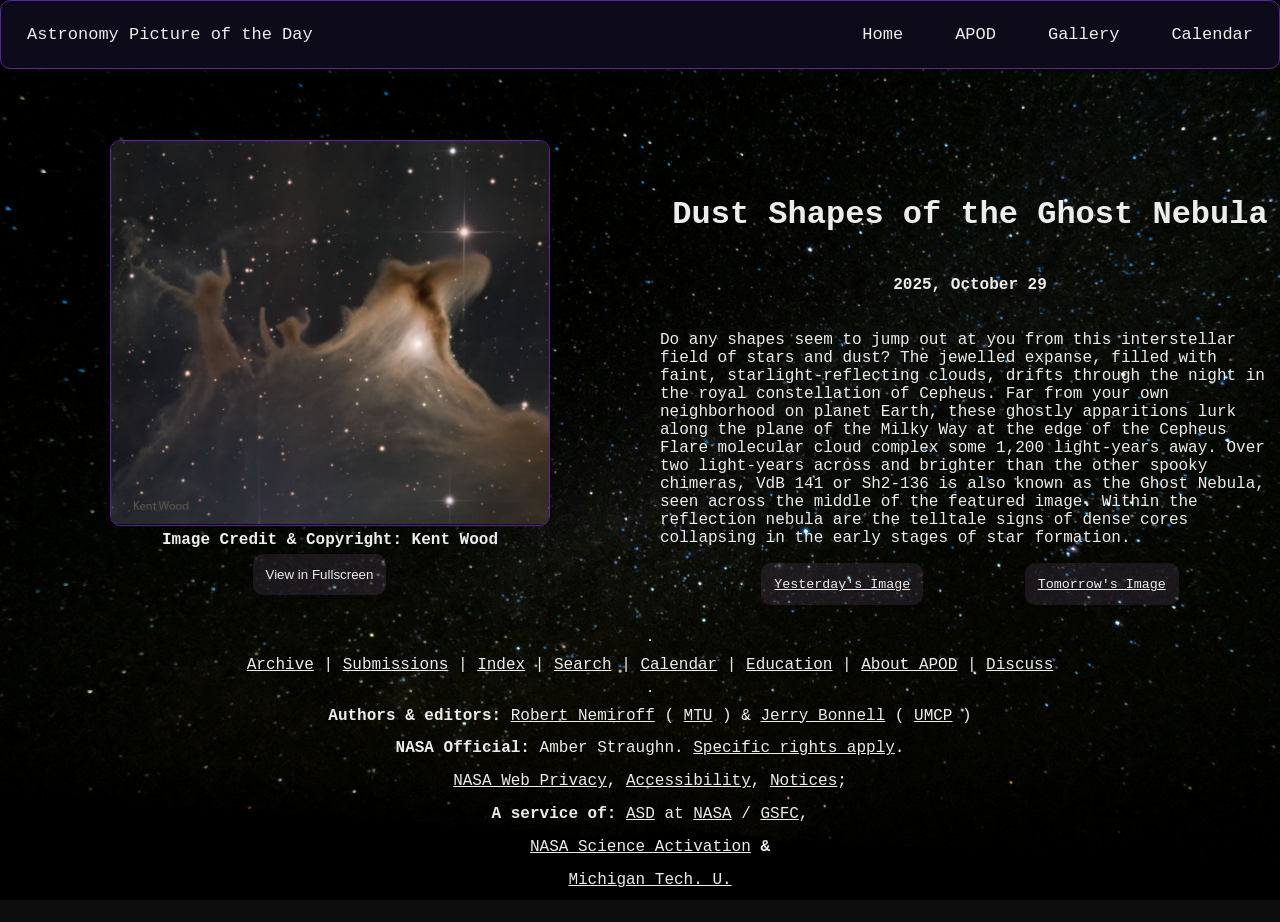
<file: apod/10292025.html>
<!DOCTYPE html>
<html>
    <head>
        <meta charset="utf-8" lang="en-us">
        <link rel="stylesheet" href="/styles.css">
        <title>APOD</title>       
    </head>
    <body>
        <header>
            <div class="nav-bar">
                <a href="../home.html" id="icon">Astronomy Picture of the Day</a>
                <a href="/calendar/2025.html" class="nav">Calendar</a>
                <a href="../gallery.html" class="nav">Gallery</a>
                <a href="1122025.html" class="nav">APOD</a>
                <a class="nav-selected" href="../home.html">Home</a>
            </div>
        </header>

        <main>
            <div class="container">
                <div id="apod-page">
                    <div class="column-container" >
                            <img src="/assets/img/10292025.jpg" alt="IRAS 04302: Butterfly Disk Planet Formation" class="image-container">
                            <h4>Image Credit & Copyright: Kent Wood</h4>
                            <div class="buttons-container">
                                <button>View in Fullscreen</button>
                            </div>
                    </div>
                    <div class="desc-container">
                        <h1>Dust Shapes of the Ghost Nebula</h1>
                        <h4>2025, October 29</h4>
                        <p>Do any shapes seem to jump out at you from this interstellar field of stars and dust? The jewelled expanse, filled with faint, starlight-reflecting clouds, drifts through the night in the royal constellation of Cepheus. Far from your own neighborhood on planet Earth, these ghostly apparitions lurk along the plane of the Milky Way at the edge of the Cepheus Flare molecular cloud complex some 1,200 light-years away. Over two light-years across and brighter than the other spooky chimeras, VdB 141 or Sh2-136 is also known as the Ghost Nebula, seen across the middle of the featured image. Within the reflection nebula are the telltale signs of dense cores collapsing in the early stages of star formation.</p>

                        <div class="desc-buttons-container">
                            <button><a href=10282025.html>Yesterday's Image</a></button>
                            <button><a href=10302025.html>Tomorrow's Image</a></button>
                        </div>
                    </div>
                </div>
                                <div class="footer">
                    <hr>
                    <p>
                        <a href="http://www.star.ucl.ac.uk/~apod/apod/archivepix.html">Archive</a> |
                        <a href="submissions.html">Submissions</a> |
                        <a href="index.html">Index</a> |
                        <a href="search.html">Search</a> |
                        <a href="calendar/2025.html">Calendar</a> |
                        <a href="education.html">Education</a> |
                        <a href="about_apod.html">About APOD</a> |
                        <a href="https://asterisk.apod.com/viewtopic.php?t=44708">Discuss</a>
                    </p>

                    <hr>
                    <p>
                        <b>Authors & editors: </b>
                        <a href="http://www.phy.mtu.edu/faculty/Nemiroff.html">Robert Nemiroff</a>
                        (
                            <a href="http://www.phy.mtu.edu/">MTU</a>
                        )
                        &
                        <a href="https://antwrp.gsfc.nasa.gov/htmltest/jbonnell/www/bonnell.html">Jerry Bonnell</a>
                        (
                            <a href="http://www.astro.umd.edu/">UMCP</a>
                        )
                    </p>
                    <p>
                        <b>NASA Official: </b>
                        Amber Straughn.
                        <a href="http://www.star.ucl.ac.uk/~apod/apod/lib/about_apod.html#srapply">Specific rights apply</a>.
                    </p>
                    <p>
                    <a href="https://www.nasa.gov/about/highlights/HP_Privacy.html">NASA Web Privacy</a>,
                    <a href="https://www.nasa.gov/general/accessibility/">Accessibility</a>,
                    <a href="https://www.nasa.gov/privacy/">Notices</a>;
                    </p>
                    <p>
                        <b>A service of: </b>
                        <a href="https://astrophysics.gsfc.nasa.gov/">ASD</a> at 
                        <a href="https://www.nasa.gov/">NASA</a> /
                        <a href="https://www.nasa.gov/centers/goddard/">GSFC</a>,
                    </p>
                    <p>
                        <a href="https://science.nasa.gov/learners">NASA Science Activation</a> 
                        <b>&</b>
                    </p>
                    <p>
                        <a href="http://www.mtu.edu/">Michigan Tech. U.</a> 
                    </p>
                    <p>
                        ©️ 2025 sagedontgo.
                    </p>
                </div>
                </div>
            </div>
        </main>
    </body>
</html>
</file>
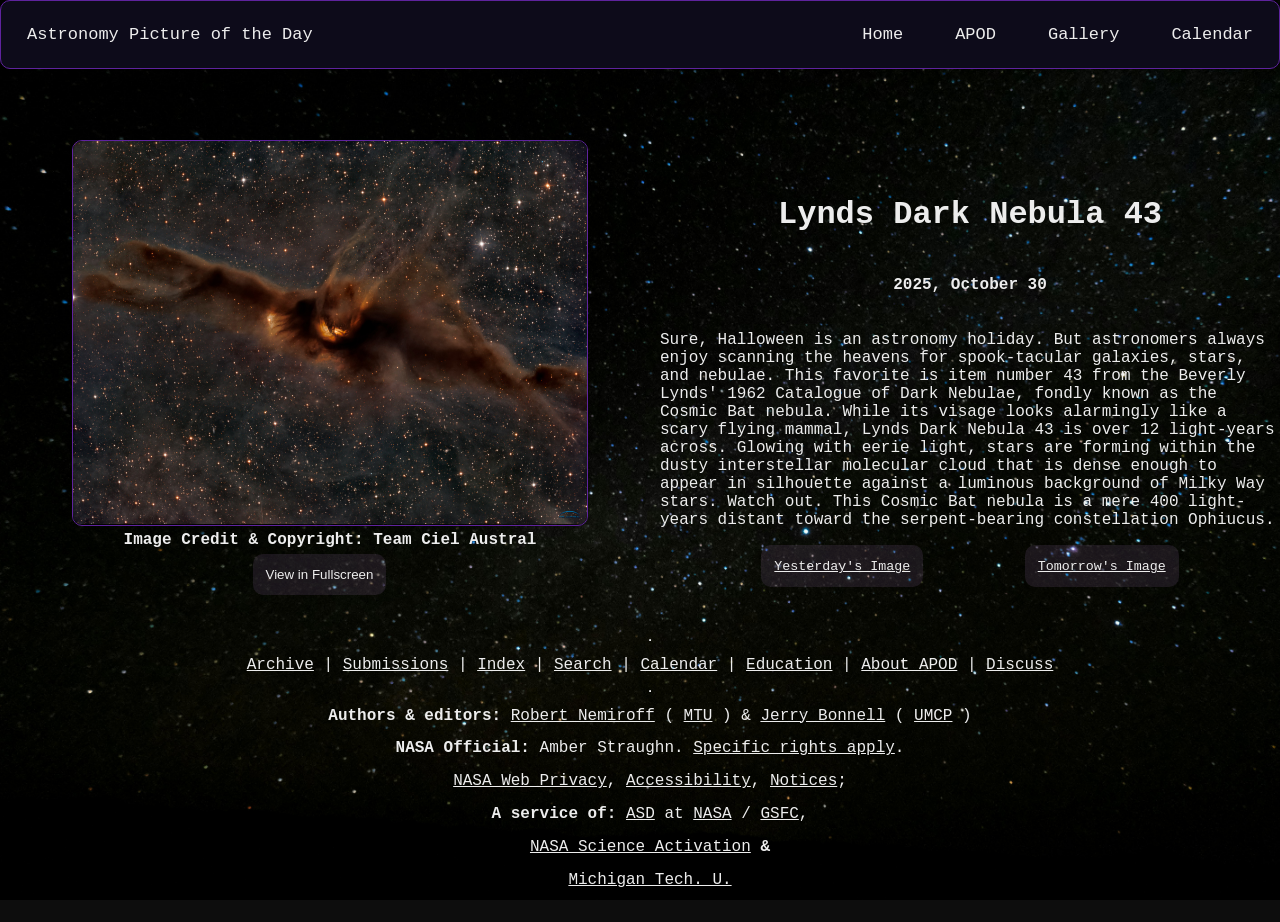
<file: apod/10302025.html>
<!DOCTYPE html>
<html>
    <head>
        <meta charset="utf-8" lang="en-us">
        <link rel="stylesheet" href="/styles.css">
        <title>APOD</title>       
    </head>
    <body>
        <header>
            <div class="nav-bar">
                <a href="../home.html" id="icon">Astronomy Picture of the Day</a>
                <a href="/calendar/2025.html" class="nav">Calendar</a>
                <a href="../gallery.html" class="nav">Gallery</a>
                <a href="1122025.html" class="nav">APOD</a>
                <a class="nav-selected" href="../home.html">Home</a>
            </div>
        </header>

        <main>
            <div class="container">
                <div id="apod-page">
                    <div class="column-container" >
                            <img src="/assets/img/10302025.jpg" alt="IRAS 04302: Butterfly Disk Planet Formation" class="image-container">
                            <h4>Image Credit & Copyright: Team Ciel Austral</h4>
                            <div class="buttons-container">
                                <button>View in Fullscreen</button>
                            </div>
                    </div>
                    <div class="desc-container">
                        <h1>Lynds Dark Nebula 43</h1>
                        <h4>2025, October 30</h4>
                        <p>Sure, Halloween is an astronomy holiday. But astronomers always enjoy scanning the heavens for spook-tacular galaxies, stars, and nebulae. This favorite is item number 43 from the Beverly Lynds' 1962 Catalogue of Dark Nebulae, fondly known as the Cosmic Bat nebula. While its visage looks alarmingly like a scary flying mammal, Lynds Dark Nebula 43 is over 12 light-years across. Glowing with eerie light, stars are forming within the dusty interstellar molecular cloud that is dense enough to appear in silhouette against a luminous background of Milky Way stars. Watch out. This Cosmic Bat nebula is a mere 400 light-years distant toward the serpent-bearing constellation Ophiucus.</p>

                        <div class="desc-buttons-container">
                            <button><a href=10292025.html>Yesterday's Image</a></button>
                            <button><a href=10312025.html>Tomorrow's Image</a></button>
                        </div>
                    </div>
                </div>
                                <div class="footer">
                    <hr>
                    <p>
                        <a href="http://www.star.ucl.ac.uk/~apod/apod/archivepix.html">Archive</a> |
                        <a href="submissions.html">Submissions</a> |
                        <a href="index.html">Index</a> |
                        <a href="search.html">Search</a> |
                        <a href="calendar/2025.html">Calendar</a> |
                        <a href="education.html">Education</a> |
                        <a href="about_apod.html">About APOD</a> |
                        <a href="https://asterisk.apod.com/viewtopic.php?t=44708">Discuss</a>
                    </p>

                    <hr>
                    <p>
                        <b>Authors & editors: </b>
                        <a href="http://www.phy.mtu.edu/faculty/Nemiroff.html">Robert Nemiroff</a>
                        (
                            <a href="http://www.phy.mtu.edu/">MTU</a>
                        )
                        &
                        <a href="https://antwrp.gsfc.nasa.gov/htmltest/jbonnell/www/bonnell.html">Jerry Bonnell</a>
                        (
                            <a href="http://www.astro.umd.edu/">UMCP</a>
                        )
                    </p>
                    <p>
                        <b>NASA Official: </b>
                        Amber Straughn.
                        <a href="http://www.star.ucl.ac.uk/~apod/apod/lib/about_apod.html#srapply">Specific rights apply</a>.
                    </p>
                    <p>
                    <a href="https://www.nasa.gov/about/highlights/HP_Privacy.html">NASA Web Privacy</a>,
                    <a href="https://www.nasa.gov/general/accessibility/">Accessibility</a>,
                    <a href="https://www.nasa.gov/privacy/">Notices</a>;
                    </p>
                    <p>
                        <b>A service of: </b>
                        <a href="https://astrophysics.gsfc.nasa.gov/">ASD</a> at 
                        <a href="https://www.nasa.gov/">NASA</a> /
                        <a href="https://www.nasa.gov/centers/goddard/">GSFC</a>,
                    </p>
                    <p>
                        <a href="https://science.nasa.gov/learners">NASA Science Activation</a> 
                        <b>&</b>
                    </p>
                    <p>
                        <a href="http://www.mtu.edu/">Michigan Tech. U.</a> 
                    </p>
                    <p>
                        ©️ 2025 sagedontgo.
                    </p>
                </div>
                </div>
            </div>
        </main>
    </body>
</html>
</file>
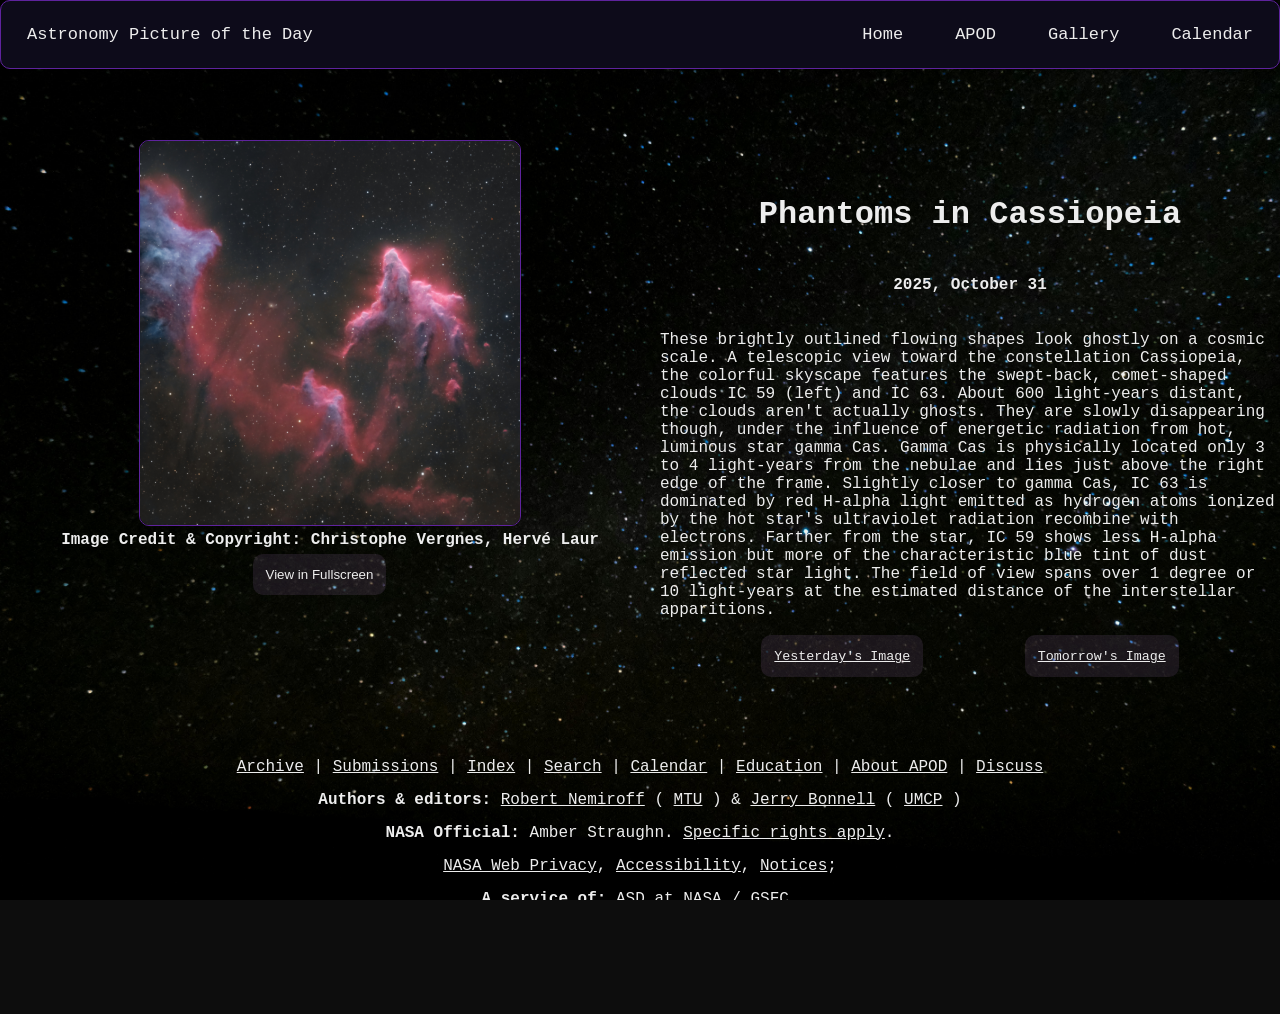
<file: apod/10312025.html>
<!DOCTYPE html>
<html>
    <head>
        <meta charset="utf-8" lang="en-us">
        <link rel="stylesheet" href="/styles.css">
        <title>APOD</title>       
    </head>
    <body>
        <header>
            <div class="nav-bar">
                <a href="../index.html" id="icon">Astronomy Picture of the Day</a>
                <a href="../calendar.html" class="nav">Calendar</a>
                <a href="../gallery.html" class="nav">Gallery</a>
                <a href="1122025.html" class="nav">APOD</a>
                <a class="nav-selected" href="../index.html">Home</a>
            </div>
        </header>

        <main>
            <div class="container">
                <div id="apod-page">
                    <div class="column-container" >
                            <img src="/assets/img/10312025.png" alt="IRAS 04302: Butterfly Disk Planet Formation" class="image-container">
                            <h4>Image Credit & Copyright: Christophe Vergnes, Hervé Laur</h4>
                            <div class="buttons-container">
                                <button>View in Fullscreen</button>
                            </div>
                    </div>
                    <div class="desc-container">
                        <h1>Phantoms in Cassiopeia</h1>
                        <h4>2025, October 31</h4>
                        <p>These brightly outlined flowing shapes look ghostly on a cosmic scale. A telescopic view toward the constellation Cassiopeia, the colorful skyscape features the swept-back, comet-shaped clouds IC 59 (left) and IC 63. About 600 light-years distant, the clouds aren't actually ghosts. They are slowly disappearing though, under the influence of energetic radiation from hot, luminous star gamma Cas. Gamma Cas is physically located only 3 to 4 light-years from the nebulae and lies just above the right edge of the frame. Slightly closer to gamma Cas, IC 63 is dominated by red H-alpha light emitted as hydrogen atoms ionized by the hot star's ultraviolet radiation recombine with electrons. Farther from the star, IC 59 shows less H-alpha emission but more of the characteristic blue tint of dust reflected star light. The field of view spans over 1 degree or 10 light-years at the estimated distance of the interstellar apparitions.</p>

                        <div class="desc-buttons-container">
                            <button><a href=10302025.html>Yesterday's Image</a></button>
                            <button><a href=1112025.html>Tomorrow's Image</a></button>
                        </div>
                    </div>
                </div>
                </div>
            </div>
        </main>
        <footer>
            
            <div class="footer">
                <p>
                    <a href="http://www.star.ucl.ac.uk/~apod/apod/archivepix.html">Archive</a> |
                    <a href="http://www.star.ucl.ac.uk/~apod/apod/lib/apsubmit2015.html">Submissions</a> |
                    <a href="http://www.star.ucl.ac.uk/~apod/apod/lib/aptree.html">Index</a> |
                    <a href="https://antwrp.gsfc.nasa.gov/cgi-bin/apod/apod_search">Search</a> |
                    <a href="http://www.star.ucl.ac.uk/~apod/apod/calendar/allyears.html">Calendar</a> |
                    <a href="http://www.star.ucl.ac.uk/~apod/apod/lib/edlinks.html">Education</a> |
                    <a href="http://www.star.ucl.ac.uk/~apod/apod/lib/edlinks.html">About APOD</a> |
                    <a href=http://www.star.ucl.ac.uk/~apod/apod/lib/edlinks.html>Discuss</a>
                </p>
                <p>
                    <b>Authors & editors: </b>
                    <a href="http://www.phy.mtu.edu/faculty/Nemiroff.html">Robert Nemiroff</a>
                    (
                        <a href="http://www.phy.mtu.edu/">MTU</a>
                    )
                    &
                    <a href="https://antwrp.gsfc.nasa.gov/htmltest/jbonnell/www/bonnell.html">Jerry Bonnell</a>
                    (
                        <a href="http://www.astro.umd.edu/">UMCP</a>
                    )
                </p>
                <p>
                    <b>NASA Official: </b>
                    Amber Straughn.
                    <a href="http://www.star.ucl.ac.uk/~apod/apod/lib/about_apod.html#srapply">Specific rights apply</a>.
                </p>
                <p>
                   <a href="https://www.nasa.gov/about/highlights/HP_Privacy.html">NASA Web Privacy</a>,
                   <a href="https://www.nasa.gov/general/accessibility/">Accessibility</a>,
                   <a href="https://www.nasa.gov/privacy/">Notices</a>;
                </p>
                <p>
                    <b>A service of: </b>
                    <a href="https://astrophysics.gsfc.nasa.gov/">ASD</a> at 
                    <a href="https://www.nasa.gov/">NASA</a> /
                    <a href="https://www.nasa.gov/centers/goddard/">GSFC</a>,
                </p>
                <p>
                    <a href="https://science.nasa.gov/learners">NASA Science Activation</a> 
                    <b>&</b>
                </p>
                <p>
                    <a href="http://www.mtu.edu/">Michigan Tech. U.</a> 
                </p>
                <p>
                    ©️ 2025 sagedontgo.
                </p>
            </div>
        </footer>
    </body>
</html>
</file>
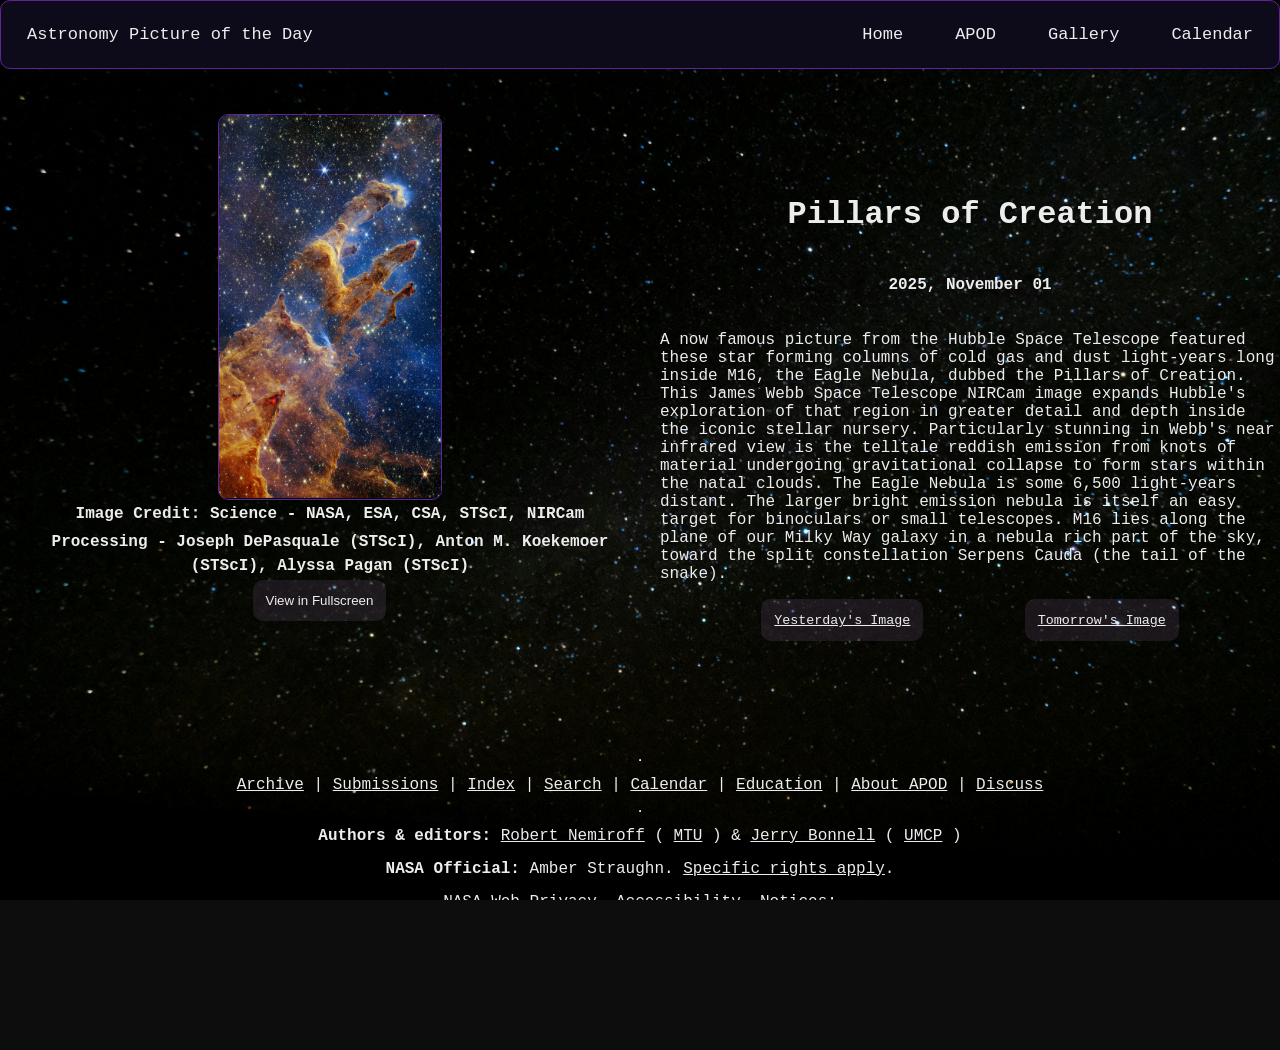
<file: apod/1112025.html>
<!DOCTYPE html>
<html>
    <head>
        <meta charset="utf-8" lang="en-us">
        <link rel="stylesheet" href="/styles.css">
        <title>APOD</title>       
    </head>
    <body>
        <header>
            <div class="nav-bar">
                <a href="../home.html" id="icon">Astronomy Picture of the Day</a>
                <a href="/calendar/2025.html" class="nav">Calendar</a>
                <a href="../gallery.html" class="nav">Gallery</a>
                <a href="1122025.html" class="nav">APOD</a>
                <a class="nav-selected" href="../home.html">Home</a>
            </div>
        </header>

        <main>
            <div class="container">
                <div id="apod-page">
                    <div class="column-container" >
                            <img src="/assets/img/1112025.png" alt="IRAS 04302: Butterfly Disk Planet Formation" class="image-container">
                            <h4>Image Credit: Science - NASA, ESA, CSA, STScI, NIRCam</h4>
                            <h4>Processing - Joseph DePasquale (STScI), Anton M. Koekemoer (STScI), Alyssa Pagan (STScI)</h4>
                            <div class="buttons-container">
                                <button>View in Fullscreen</button>
                            </div>
                    </div>
                    <div class="desc-container">
                        <h1>Pillars of Creation</h1>
                        <h4>2025, November 01</h4>
                        <p>A now famous picture from the Hubble Space Telescope featured these star forming columns of cold gas and dust light-years long inside M16, the Eagle Nebula, dubbed the Pillars of Creation. This James Webb Space Telescope NIRCam image expands Hubble's exploration of that region in greater detail and depth inside the iconic stellar nursery. Particularly stunning in Webb's near infrared view is the telltale reddish emission from knots of material undergoing gravitational collapse to form stars within the natal clouds. The Eagle Nebula is some 6,500 light-years distant. The larger bright emission nebula is itself an easy target for binoculars or small telescopes. M16 lies along the plane of our Milky Way galaxy in a nebula rich part of the sky, toward the split constellation Serpens Cauda (the tail of the snake).</p>

                        <div class="desc-buttons-container">
                            <button><a href=10312025.html>Yesterday's Image</a></button>
                            <button><a href=1122025.html>Tomorrow's Image</a></button>
                        </div>
                    </div>
                </div>
                </div>
                                <div class="footer">
                    <hr>
                    <p>
                        <a href="http://www.star.ucl.ac.uk/~apod/apod/archivepix.html">Archive</a> |
                        <a href="submissions.html">Submissions</a> |
                        <a href="index.html">Index</a> |
                        <a href="search.html">Search</a> |
                        <a href="calendar/2025.html">Calendar</a> |
                        <a href="education.html">Education</a> |
                        <a href="about_apod.html">About APOD</a> |
                        <a href="https://asterisk.apod.com/viewtopic.php?t=44708">Discuss</a>
                    </p>

                    <hr>
                    <p>
                        <b>Authors & editors: </b>
                        <a href="http://www.phy.mtu.edu/faculty/Nemiroff.html">Robert Nemiroff</a>
                        (
                            <a href="http://www.phy.mtu.edu/">MTU</a>
                        )
                        &
                        <a href="https://antwrp.gsfc.nasa.gov/htmltest/jbonnell/www/bonnell.html">Jerry Bonnell</a>
                        (
                            <a href="http://www.astro.umd.edu/">UMCP</a>
                        )
                    </p>
                    <p>
                        <b>NASA Official: </b>
                        Amber Straughn.
                        <a href="http://www.star.ucl.ac.uk/~apod/apod/lib/about_apod.html#srapply">Specific rights apply</a>.
                    </p>
                    <p>
                    <a href="https://www.nasa.gov/about/highlights/HP_Privacy.html">NASA Web Privacy</a>,
                    <a href="https://www.nasa.gov/general/accessibility/">Accessibility</a>,
                    <a href="https://www.nasa.gov/privacy/">Notices</a>;
                    </p>
                    <p>
                        <b>A service of: </b>
                        <a href="https://astrophysics.gsfc.nasa.gov/">ASD</a> at 
                        <a href="https://www.nasa.gov/">NASA</a> /
                        <a href="https://www.nasa.gov/centers/goddard/">GSFC</a>,
                    </p>
                    <p>
                        <a href="https://science.nasa.gov/learners">NASA Science Activation</a> 
                        <b>&</b>
                    </p>
                    <p>
                        <a href="http://www.mtu.edu/">Michigan Tech. U.</a> 
                    </p>
                    <p>
                        ©️ 2025 sagedontgo.
                    </p>
                </div>
            </div>
        </main>
    </body>
</html>
</file>
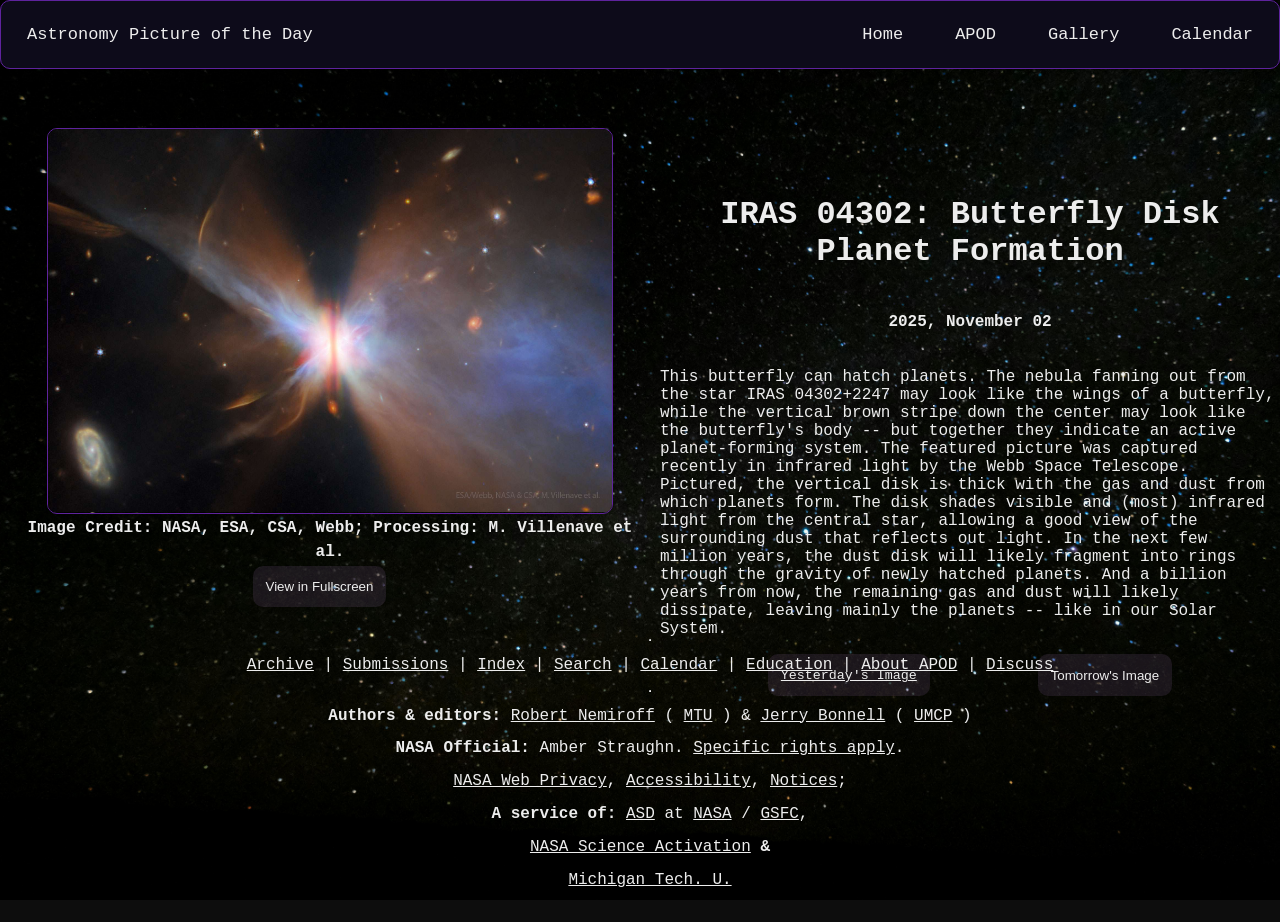
<file: apod/1122025.html>
<!DOCTYPE html>
<html>
    <head>
        <meta charset="utf-8" lang="en-us">
        <link rel="stylesheet" href="/styles.css">
        <title>APOD</title>       
    </head>
    <body>
        <header>
            <div class="nav-bar">
                <a href="../home.html" id="icon">Astronomy Picture of the Day</a>
                <a href="/calendar/2025.html" class="nav">Calendar</a>
                <a href="../gallery.html" class="nav">Gallery</a>
                <a href="1122025.html" class="nav">APOD</a>
                <a class="nav-selected" href="../home.html">Home</a>
            </div>
        </header>

        <main>
            <div class="container">
                <div id="apod-page">
                    <div class="column-container">
                            <img src="/assets/img/1122025.jpg" alt="IRAS 04302: Butterfly Disk Planet Formation" class="image-container">
                            <h4>Image Credit: NASA, ESA, CSA, Webb; Processing: M. Villenave et al.</h4>
                            <div class="buttons-container">
                                <button>View in Fullscreen</button>
                            </div>
                    </div>
                    <div class="desc-container">
                        <h1>IRAS 04302: Butterfly Disk Planet Formation</h1>
                        <h4>2025, November 02</h4>
                        <p>This butterfly can hatch planets. The nebula fanning out from the star IRAS 04302+2247 may look like the wings of a butterfly, while the vertical brown stripe down the center may look like the butterfly's body -- but together they indicate an active planet-forming system. The featured picture was captured recently in infrared light by the Webb Space Telescope. Pictured, the vertical disk is thick with the gas and dust from which planets form. The disk shades visible and (most) infrared light from the central star, allowing a good view of the surrounding dust that reflects out light. In the next few million years, the dust disk will likely fragment into rings through the gravity of newly hatched planets. And a billion years from now, the remaining gas and dust will likely dissipate, leaving mainly the planets -- like in our Solar System.</p>

                        <div class="desc-buttons-container">
                            <button><a href=1112025.html>Yesterday's Image</a></button>
                            <button>Tomorrow's Image</button>
                        </div>
                    </div>
                </div>
                                <div class="footer">
                    <hr>
                    <p>
                        <a href="http://www.star.ucl.ac.uk/~apod/apod/archivepix.html">Archive</a> |
                        <a href="submissions.html">Submissions</a> |
                        <a href="index.html">Index</a> |
                        <a href="search.html">Search</a> |
                        <a href="calendar/2025.html">Calendar</a> |
                        <a href="education.html">Education</a> |
                        <a href="about_apod.html">About APOD</a> |
                        <a href="https://asterisk.apod.com/viewtopic.php?t=44708">Discuss</a>
                    </p>

                    <hr>
                    <p>
                        <b>Authors & editors: </b>
                        <a href="http://www.phy.mtu.edu/faculty/Nemiroff.html">Robert Nemiroff</a>
                        (
                            <a href="http://www.phy.mtu.edu/">MTU</a>
                        )
                        &
                        <a href="https://antwrp.gsfc.nasa.gov/htmltest/jbonnell/www/bonnell.html">Jerry Bonnell</a>
                        (
                            <a href="http://www.astro.umd.edu/">UMCP</a>
                        )
                    </p>
                    <p>
                        <b>NASA Official: </b>
                        Amber Straughn.
                        <a href="http://www.star.ucl.ac.uk/~apod/apod/lib/about_apod.html#srapply">Specific rights apply</a>.
                    </p>
                    <p>
                    <a href="https://www.nasa.gov/about/highlights/HP_Privacy.html">NASA Web Privacy</a>,
                    <a href="https://www.nasa.gov/general/accessibility/">Accessibility</a>,
                    <a href="https://www.nasa.gov/privacy/">Notices</a>;
                    </p>
                    <p>
                        <b>A service of: </b>
                        <a href="https://astrophysics.gsfc.nasa.gov/">ASD</a> at 
                        <a href="https://www.nasa.gov/">NASA</a> /
                        <a href="https://www.nasa.gov/centers/goddard/">GSFC</a>,
                    </p>
                    <p>
                        <a href="https://science.nasa.gov/learners">NASA Science Activation</a> 
                        <b>&</b>
                    </p>
                    <p>
                        <a href="http://www.mtu.edu/">Michigan Tech. U.</a> 
                    </p>
                    <p>
                        ©️ 2025 sagedontgo.
                    </p>
                </div>
                </div>
            </div>
        </main>
    </body>
</html>
</file>
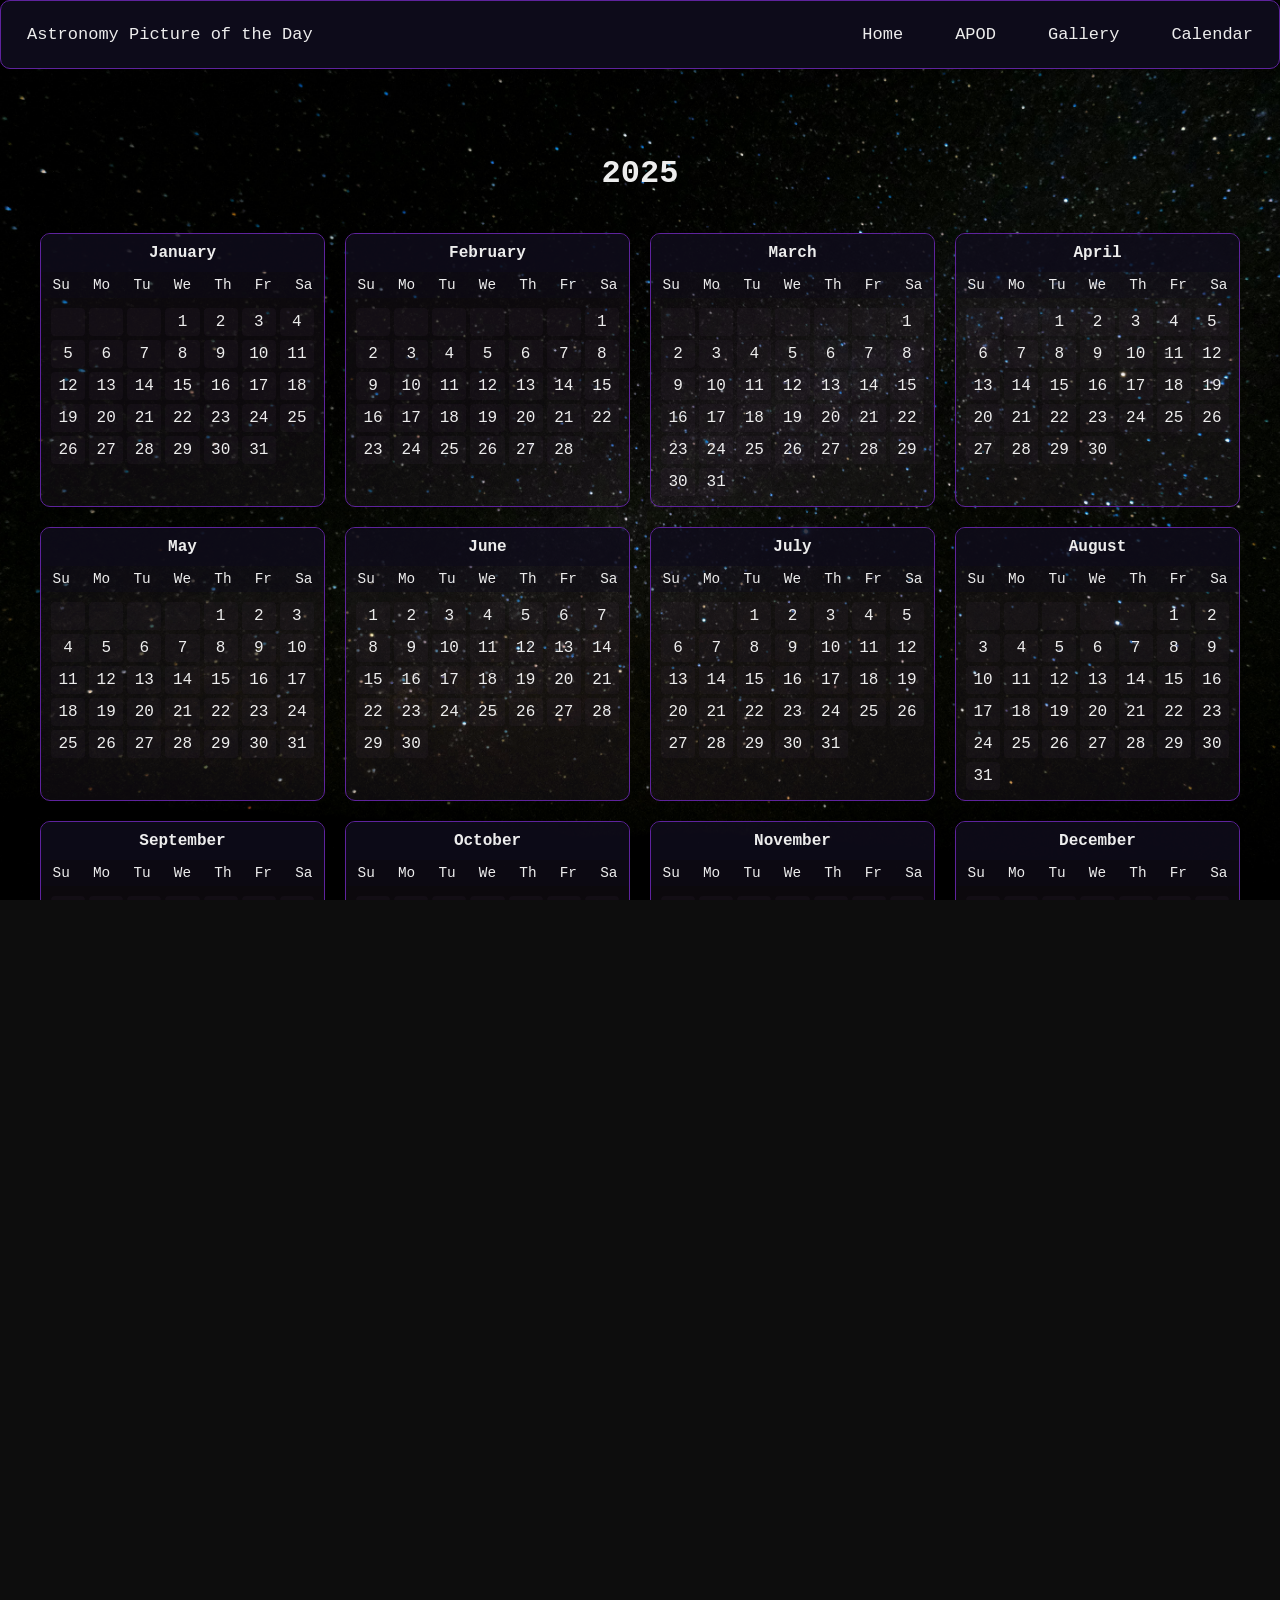
<file: calendar/2025.html>
<!DOCTYPE html>
<html>
<head>
    <meta charset="utf-8">
    <link rel="stylesheet" href="/styles.css">
    <title>Calendar</title>
</head>
<body>
    <header>
        <div class="nav-bar">
            <a href="/home.html" id="icon">Astronomy Picture of the Day</a>
            <a href="/calendar/2025.html" class="nav-selected">Calendar</a>
            <a href="/gallery.html" class="nav">Gallery</a>
            <a href="/apod.html" class="nav">APOD</a>
            <a href="/home.html" class="nav">Home</a>
        </div>
    </header>

<main>
  <h1 class="calendar-year">2025</h1>
  <div class="calendar-container">
    <div class="calendar-item">
      <div class="calendar-month">January</div>

      <div class="calendar-weekdays">
        <div>Su</div><div>Mo</div><div>Tu</div><div>We</div><div>Th</div><div>Fr</div><div>Sa</div>
      </div>

      <div class="calendar-days">
        <div class="empty"></div>
        <div class="empty"></div>
        <div class="empty"></div>
        <div>1</div><div>2</div><div>3</div><div>4</div>
        <div>5</div><div>6</div><div>7</div><div>8</div><div>9</div><div>10</div><div>11</div>
        <div>12</div><div>13</div><div>14</div><div>15</div><div>16</div><div>17</div><div>18</div>
        <div>19</div><div>20</div><div>21</div><div>22</div><div>23</div><div>24</div><div>25</div>
        <div>26</div><div>27</div><div>28</div><div>29</div><div>30</div><div>31</div>
      </div>
    </div>
    <div class="calendar-item">
      <div class="calendar-month">February</div>

      <div class="calendar-weekdays">
        <div>Su</div><div>Mo</div><div>Tu</div><div>We</div><div>Th</div><div>Fr</div><div>Sa</div>
      </div>

      <div class="calendar-days">
        <div class="empty"></div>
        <div class="empty"></div>
        <div class="empty"></div>
        <div class="empty"></div>
        <div class="empty"></div>
        <div class="empty"></div>
        <div>1</div>
        <div>2</div><div>3</div><div>4</div><div>5</div><div>6</div><div>7</div><div>8</div>
        <div>9</div><div>10</div><div>11</div><div>12</div><div>13</div><div>14</div><div>15</div>
        <div>16</div><div>17</div><div>18</div><div>19</div><div>20</div><div>21</div><div>22</div>
        <div>23</div><div>24</div><div>25</div><div>26</div><div>27</div><div>28</div>
      </div>
    </div>

    <div class="calendar-item">
      <div class="calendar-month">March</div>

      <div class="calendar-weekdays">
        <div>Su</div><div>Mo</div><div>Tu</div><div>We</div><div>Th</div><div>Fr</div><div>Sa</div>
      </div>

      <div class="calendar-days">
        <div class="empty"></div>
        <div class="empty"></div>
        <div class="empty"></div>
        <div class="empty"></div>
        <div class="empty"></div>
        <div class="empty"></div>
        <div>1</div><div>2</div><div>3</div><div>4</div><div>5</div><div>6</div><div>7</div>
        <div>8</div><div>9</div><div>10</div><div>11</div><div>12</div><div>13</div><div>14</div>
        <div>15</div><div>16</div><div>17</div><div>18</div><div>19</div><div>20</div><div>21</div>
        <div>22</div><div>23</div><div>24</div><div>25</div><div>26</div><div>27</div><div>28</div>
        <div>29</div><div>30</div><div>31</div>
      </div>
    </div>

    <div class="calendar-item">
      <div class="calendar-month">April</div>

      <div class="calendar-weekdays">
        <div>Su</div><div>Mo</div><div>Tu</div><div>We</div><div>Th</div><div>Fr</div><div>Sa</div>
      </div>

      <div class="calendar-days">
        <div class="empty"></div>
        <div class="empty"></div>
        <div>1</div><div>2</div><div>3</div><div>4</div><div>5</div><div>6</div><div>7</div>
        <div>8</div><div>9</div><div>10</div><div>11</div><div>12</div><div>13</div><div>14</div>
        <div>15</div><div>16</div><div>17</div><div>18</div><div>19</div><div>20</div><div>21</div>
        <div>22</div><div>23</div><div>24</div><div>25</div><div>26</div><div>27</div><div>28</div>
        <div>29</div><div>30</div>
      </div>
    </div>

    <div class="calendar-item">
      <div class="calendar-month">May</div>

      <div class="calendar-weekdays">
        <div>Su</div><div>Mo</div><div>Tu</div><div>We</div><div>Th</div><div>Fr</div><div>Sa</div>
      </div>

      <div class="calendar-days">
        <div class="empty"></div>
        <div class="empty"></div>
        <div class="empty"></div>
        <div class="empty"></div>
        <div>1</div><div>2</div><div>3</div><div>4</div><div>5</div><div>6</div><div>7</div>
        <div>8</div><div>9</div><div>10</div><div>11</div><div>12</div><div>13</div><div>14</div>
        <div>15</div><div>16</div><div>17</div><div>18</div><div>19</div><div>20</div><div>21</div>
        <div>22</div><div>23</div><div>24</div><div>25</div><div>26</div><div>27</div><div>28</div>
        <div>29</div><div>30</div><div>31</div>
      </div>
    </div>

    <div class="calendar-item">
      <div class="calendar-month">June</div>

      <div class="calendar-weekdays">
        <div>Su</div><div>Mo</div><div>Tu</div><div>We</div><div>Th</div><div>Fr</div><div>Sa</div>
      </div>

      <div class="calendar-days">
        <div>1</div><div>2</div><div>3</div><div>4</div><div>5</div><div>6</div><div>7</div>
        <div>8</div><div>9</div><div>10</div><div>11</div><div>12</div><div>13</div><div>14</div>
        <div>15</div><div>16</div><div>17</div><div>18</div><div>19</div><div>20</div><div>21</div>
        <div>22</div><div>23</div><div>24</div><div>25</div><div>26</div><div>27</div><div>28</div>
        <div>29</div><div>30</div>
      </div>
    </div>

    <div class="calendar-item">
      <div class="calendar-month">July</div>

      <div class="calendar-weekdays">
        <div>Su</div><div>Mo</div><div>Tu</div><div>We</div><div>Th</div><div>Fr</div><div>Sa</div>
      </div>

      <div class="calendar-days">
        <div class="empty"></div>
        <div class="empty"></div>
        <div>1</div><div>2</div><div>3</div><div>4</div><div>5</div><div>6</div><div>7</div>
        <div>8</div><div>9</div><div>10</div><div>11</div><div>12</div><div>13</div><div>14</div>
        <div>15</div><div>16</div><div>17</div><div>18</div><div>19</div><div>20</div><div>21</div>
        <div>22</div><div>23</div><div>24</div><div>25</div><div>26</div><div>27</div><div>28</div>
        <div>29</div><div>30</div><div>31</div>
      </div>
    </div>


    <div class="calendar-item">
      <div class="calendar-month">August</div>

      <div class="calendar-weekdays">
        <div>Su</div><div>Mo</div><div>Tu</div><div>We</div><div>Th</div><div>Fr</div><div>Sa</div>
      </div>

      <div class="calendar-days">
        <div class="empty"></div>
        <div class="empty"></div>
        <div class="empty"></div>
        <div class="empty"></div>
        <div class="empty"></div>
        <div>1</div><div>2</div><div>3</div><div>4</div><div>5</div><div>6</div><div>7</div>
        <div>8</div><div>9</div><div>10</div><div>11</div><div>12</div><div>13</div><div>14</div>
        <div>15</div><div>16</div><div>17</div><div>18</div><div>19</div><div>20</div><div>21</div>
        <div>22</div><div>23</div><div>24</div><div>25</div><div>26</div><div>27</div><div>28</div>
        <div>29</div><div>30</div><div>31</div>
      </div>
    </div>


    <div class="calendar-item">
      <div class="calendar-month">September</div>

      <div class="calendar-weekdays">
        <div>Su</div><div>Mo</div><div>Tu</div><div>We</div><div>Th</div><div>Fr</div><div>Sa</div>
      </div>

      <div class="calendar-days">
        <div class="empty"></div>
        <div>1</div><div>2</div><div>3</div><div>4</div><div>5</div><div>6</div><div>7</div>
        <div>8</div><div>9</div><div>10</div><div>11</div><div>12</div><div>13</div><div>14</div>
        <div>15</div><div>16</div><div>17</div><div>18</div><div>19</div><div>20</div><div>21</div>
        <div>22</div><div>23</div><div>24</div><div>25</div><div>26</div><div>27</div><div>28</div>
        <div>29</div><div>30</div>
      </div>
    </div>

    
    <div class="calendar-item">
      <div class="calendar-month">October</div>

      <div class="calendar-weekdays">
        <div>Su</div><div>Mo</div><div>Tu</div><div>We</div><div>Th</div><div>Fr</div><div>Sa</div>
      </div>

      <div class="calendar-days">
        <div class="empty"></div>
        <div class="empty"></div>
        <div class="empty"></div>
        <div>1</div><div>2</div><div>3</div><div>4</div><div>5</div><div>6</div><div>7</div>
        <div>8</div><div>9</div><div>10</div><div>11</div><div>12</div><div>13</div><div>14</div>
        <div>15</div><div>16</div><div>17</div><div>18</div><div>19</div><div>20</div><div>21</div>
        <div>22</div><div>23</div><div>24</div><div>25</div><div>26</div><div>27</div><div>28</div>
        <div><a href="/apod/10292025.html">29</a></div><div><a href="/apod/10302025.html">30</a></div><div><a href="/apod/10312025.html">31</a></div>
      </div>
    </div>

    
    <div class="calendar-item">
      <div class="calendar-month">November</div>

      <div class="calendar-weekdays">
        <div>Su</div><div>Mo</div><div>Tu</div><div>We</div><div>Th</div><div>Fr</div><div>Sa</div>
      </div>

      <div class="calendar-days">
        <div class="empty"></div>
        <div class="empty"></div>
        <div class="empty"></div>
        <div><a href="/apod/1112025.html">1</a></div><div><a href="/apod/1122025.html">2</a></div><div>3</div><div>4</div><div>5</div><div>6</div><div>7</div>
        <div>8</div><div>9</div><div>10</div><div>11</div><div>12</div><div>13</div><div>14</div>
        <div>15</div><div>16</div><div>17</div><div>18</div><div>19</div><div>20</div><div>21</div>
        <div>22</div><div>23</div><div>24</div><div>25</div><div>26</div><div>27</div><div>28</div>
        <div>29</div><div>30</div>
      </div>
    </div>

    
    <div class="calendar-item">
      <div class="calendar-month">December</div>

      <div class="calendar-weekdays">
        <div>Su</div><div>Mo</div><div>Tu</div><div>We</div><div>Th</div><div>Fr</div><div>Sa</div>
      </div>

      <div class="calendar-days">
        <div class="empty"></div>
        <div class="empty"></div>
        <div class="empty"></div>
        <div class="empty"></div>
        <div class="empty"></div>
        <div>1</div><div>2</div><div>3</div><div>4</div><div>5</div><div>6</div><div>7</div>
        <div>8</div><div>9</div><div>10</div><div>11</div><div>12</div><div>13</div><div>14</div>
        <div>15</div><div>16</div><div>17</div><div>18</div><div>19</div><div>20</div><div>21</div>
        <div>22</div><div>23</div><div>24</div><div>25</div><div>26</div><div>27</div><div>28</div>
        <div>29</div><div>30</div><div>31</div>
      </div>
    </div>
    
  </div>
                  <div class="footer">
                    <hr>
                    <p>
                        <a href="http://www.star.ucl.ac.uk/~apod/apod/archivepix.html">Archive</a> |
                        <a href="../submissions.html">Submissions</a> |
                        <a href="../index.html">Index</a> |
                        <a href="../search.html">Search</a> |
                        <a href="../calendar/2025.html">Calendar</a> |
                        <a href="../education.html">Education</a> |
                        <a href="../about_apod.html">About APOD</a> |
                        <a href="https://asterisk.apod.com/viewtopic.php?t=44708">Discuss</a>
                    </p>

                    <hr>
                    <p>
                        <b>Authors & editors: </b>
                        <a href="http://www.phy.mtu.edu/faculty/Nemiroff.html">Robert Nemiroff</a>
                        (
                            <a href="http://www.phy.mtu.edu/">MTU</a>
                        )
                        &
                        <a href="https://antwrp.gsfc.nasa.gov/htmltest/jbonnell/www/bonnell.html">Jerry Bonnell</a>
                        (
                            <a href="http://www.astro.umd.edu/">UMCP</a>
                        )
                    </p>
                    <p>
                        <b>NASA Official: </b>
                        Amber Straughn.
                        <a href="http://www.star.ucl.ac.uk/~apod/apod/lib/about_apod.html#srapply">Specific rights apply</a>.
                    </p>
                    <p>
                    <a href="https://www.nasa.gov/about/highlights/HP_Privacy.html">NASA Web Privacy</a>,
                    <a href="https://www.nasa.gov/general/accessibility/">Accessibility</a>,
                    <a href="https://www.nasa.gov/privacy/">Notices</a>;
                    </p>
                    <p>
                        <b>A service of: </b>
                        <a href="https://astrophysics.gsfc.nasa.gov/">ASD</a> at 
                        <a href="https://www.nasa.gov/">NASA</a> /
                        <a href="https://www.nasa.gov/centers/goddard/">GSFC</a>,
                    </p>
                    <p>
                        <a href="https://science.nasa.gov/learners">NASA Science Activation</a> 
                        <b>&</b>
                    </p>
                    <p>
                        <a href="http://www.mtu.edu/">Michigan Tech. U.</a> 
                    </p>
                    <p>
                        ©️ 2025 sagedontgo.
                    </p>
                </div>


</main>
</body>
</html>
</file>
<file: styles.css>
@font-face {
    font-family: space-mono;
    src: url(https://fonts.google.com/specimen/Space+Mono);
}
@font-face {
    font-family: plus-jakarta-sans;
    src: url(https://fonts.google.com/specimen/Plus+Jakarta+Sans);
}

html, body {
    background: url(assets/img/background.jpg), #0D0D0D;
    background-size: cover;
    background-position: center;
    background-repeat: no-repeat;
    margin: 0px;
    overflow-x: hidden;
    height: 100%;
}

header {
    position: fixed;
    top: 0;
    width: 100%;
    z-index: 10;
}
.nav-bar {
    background-color: #0D0B1A;
    overflow-x: hidden;
    border-style: solid;
    border-width: thin;
    border-radius: 10px;
    border-color: #5E239D;
}

.nav-bar a {
    float: right;
    color: #EDEDED;
    text-align: center;
    padding: 24px 26px;
    text-decoration: none;
    font-size: 17px;
    font-family: space-mono, monospace;
    transition: all 0.2s ease-in-out;
    border-radius: 10px;
}

.nav-bar a:not(#icon):hover {
    background-color: 	rgb(224, 170, 255, 0.5);
    transform: scale(1.0); 
    color: #EDEDED;
}

.nav-bar #icon {
    float: left;
    color: #EDEDED;
    text-align: center;
    padding: 24px 26px;
    text-decoration: none;
    font-size: 17px;
}

main {
    margin-top: 155px;
}

.container {
    height: 30vw;
    width: 100vw;
    padding: 10px;
}

#welcome {
    display: flex;
}

#apod-page {
    display: flex;
}

.column-container {
    flex: 50%;
    flex-direction: column;
    padding: 10px;
    color: #EDEDED;
    display: flex;
    justify-content: center;
    align-items: center;
    height: 30vw;
    text-align: center;
}

.column-container h1, h2, h3, h4, h5, h6 {
    color: #EDEDED;
    font-family: space-mono, monospace;
}

.column-container p, a, b {
    color: #EDEDED;
    font-family: plus-jakarta-sans, monospace;
}

.column-container h4 {
  margin-top: 2px;
  margin-bottom: 2px;
  line-height: 1.5;
}

.image-container {
    width: auto;
    max-width: 100%;
    max-height: 30vw;
    height: auto;
    display: inline-block;
    border: thin solid #5E239D;
    border-radius: 10px;
    object-fit: contain;
}

.buttons-container button {
    background-color: rgba(224, 170, 255, 0.1);
    border: none;
    color: #EDEDED;
    text-align: center;
    display: inline-block;
    cursor: pointer;
    padding: 13px;
    border-radius: 10px;
    transition: all 0.2s ease-in-out;
}

.buttons-container button:hover {
    background-color: rgba(224, 170, 255, 0.5);
    transform: scale(1.1); 
}

.buttons-container {
    display: flex;
    width: 25%;
    justify-content: space-between;
}

.button {
    background-color: rgba(224, 170, 255, 0.1);
    border: none;
    color: #EDEDED;
    text-align: center;
    display: inline-block;
    cursor: pointer;
    padding: 13px;
    border-radius: 10px;
    transition: all 0.2s ease-in-out;
}

.button:hover {
    background-color: rgba(224, 170, 255, 0.5);
    transform: scale(1.1);
}

.desc-container {
    flex: 50%;
    flex-direction: column;
    padding: 10px;
    color: #EDEDED;
    display: flex;
    justify-content: flex-start;
    align-items: flex-start;
    height: 30vw;
      
}

.desc-container h1, h2, h3, h4, h5, h6 {
    color: #EDEDED;
    font-family: space-mono, monospace;
    text-align: center; 
}

.desc-container p, a {
    color: #EDEDED;
    font-family: plus-jakarta-sans, monospace;
}

.desc-container {
    flex: 50%;
    flex-direction: column;
    padding: 10px;
    color: #EDEDED;
    display: flex;
    justify-content: flex-start;
    align-items: center;
    height: 30vw;
      
}


.desc-buttons-container button {
    background-color: rgba(224, 170, 255, 0.1);
    border: none;
    color: #EDEDED;
    text-align: center;
    display: inline-block;
    cursor: pointer;
    padding: 13px;
    border-radius: 10px;
    transition: all 0.2s ease-in-out;
}

.desc-buttons-container button:hover {
    background-color: rgba(224, 170, 255, 0.5);
    transform: scale(1.1); 
}

.desc-buttons-container {
    display: flex;
    width: 100%;
    justify-content: space-evenly;
}

.gallery-container {
    margin-top: 155px;
    display: grid;
    grid-template-columns: repeat(auto-fill, minmax(250px, 1fr));
    grid-auto-rows: 10px; /* base unit for the masonry effect */
    gap: 20px;
    padding: 20px 40px;
    height: 5vw;
}

.gallery-item {
    background-color: rgba(224, 170, 255, 0.05);
    border: thin solid #5E239D;
    border-radius: 10px;
    overflow: hidden;
    transition: all 0.3s ease-in-out;
    width: 100%;
    max-width: 400px;
    max-height: 300px;
    text-align: center;
    display: flex;
    flex-direction: column;
    justify-content: flex-start;
    grid-row-end: span 30;
    aspect-ratio: 1 / 1;
    position: relative;
    overflow: hidden;
}

.gallery-item:hover {
    transform: scale(1.03);
}
.gallery-item img {
    width: 100%;
    height: 100%;
    object-fit: cover; 
    aspect-ratio: auto; 
    border-bottom: thin solid #5E239D;
    flex-grow: 1; 
    text-decoration: none;

}

.gallery-info {
    color: #EDEDED;
    font-family: plus-jakarta-sans, monospace;
    padding: 3px;
    position: absolute;
    bottom: 0;
    left: 0;
    width: 100%;
    background: rgba(13, 11, 26, 0.8);
}


.footer {
    padding-top: 15%;
    color: #EDEDED;
    width: 100vw;
    height: 10%;
    display: flex;
    justify-content: center;
    align-items: center;
    flex-direction: column;
    line-height: 0.9px;
    font-family: plus-jakarta-sans, monospace;
    
}

::-webkit-scrollbar {
  width: 10px;
  max-height: 10px;
}

::-webkit-scrollbar-track {
 display: none;
}

::-webkit-scrollbar-thumb {
  background: #0D0B1A;
  border-radius: 10px;
}

::-webkit-scrollbar-thumb:hover {
  background: #efe;
} 

.calendar-container {
  display: grid;
  grid-template-columns: repeat(auto-fill, minmax(250px, 1fr));
  gap: 20px;
  padding: 20px 40px;
}

.calendar-year {
  text-align: center;
  color: #EDEDED;
  font-family: space-mono, monospace;
}

.calendar-item {
  background-color: rgba(224, 170, 255, 0.05);
  border: thin solid #5E239D;
  border-radius: 10px;
  overflow: hidden;
  transition: all 0.3s ease-in-out;
  text-align: center;
  display: flex;
  flex-direction: column;
  position: relative;
}

.calendar-month {
  color: #EDEDED;
  font-family: plus-jakarta-sans, monospace;
  padding: 10px 0;
  background: rgba(13, 11, 26, 0.8);
  font-weight: bold;
}

.calendar-weekdays {
  display: grid;
  grid-template-columns: repeat(7, 1fr);
  color: #EDEDED;
  font-family: space-mono, monospace;
  background: rgba(13, 11, 26, 0.4);
  padding: 5px 0;
}

.calendar-weekdays div {
  text-align: center;
  font-size: 0.9rem;
}

.calendar-days {
  display: grid;
  grid-template-columns: repeat(7, 1fr);
  color: #EDEDED;
  font-family: plus-jakarta-sans, monospace;
  padding: 10px;
  gap: 4px;
}

.calendar-days div {
  text-align: center;
  padding: 5px 0;
  border-radius: 4px;
  background: rgba(224, 170, 255, 0.03);
  transition: background 0.3s ease-in-out;
}

.calendar-days div:hover {
  background: rgba(224, 170, 255, 0.15);
}

.empty {
  background: transparent;
}

.submissions {
    color: #EDEDED;
    text-align: center;
    display: flex;
    flex-flow: column;
    justify-content: center;
    align-items: center;
}

.submissions h1 {
    font-family: space-mono, monospace;
    
}

.submissions p {
    font-family: plus-jakarta-sans, monospace;
    
}

.about-apod h1, h2, h3 {
    color: #EDEDED;
    text-align: center;
    display: flex;
    flex-flow: column;
    justify-content: center;
    align-items: center;
    font-family: space-mono, monospace;
}

.about-apod {
    color: #EDEDED;
    text-align: left;
    display: flex;
    flex-flow: column;
    padding: 16px;
    font-family: plus-jakarta-sans, monospace;
}

.index {
    flex: 50%;
    flex-direction: column;
    padding: 10px;
    color: #EDEDED;
    display: flex;
    height: 30vw;
    margin-bottom: 450px;
}

.index h1, h2, h3, h4, h5, h6 {
    color: #EDEDED;
    font-family: space-mono, monospace;
    justify-content: left;
    align-items: left;
}

.index p, a, b {
    color: #EDEDED;
    font-family: plus-jakarta-sans, monospace;
    justify-content: center;
    align-items: center;
}

.index h4 {
  margin-top: 2px;
  margin-bottom: 2px;
  line-height: 1.5; /* optional: keeps text compact but readable */
}
</file>
